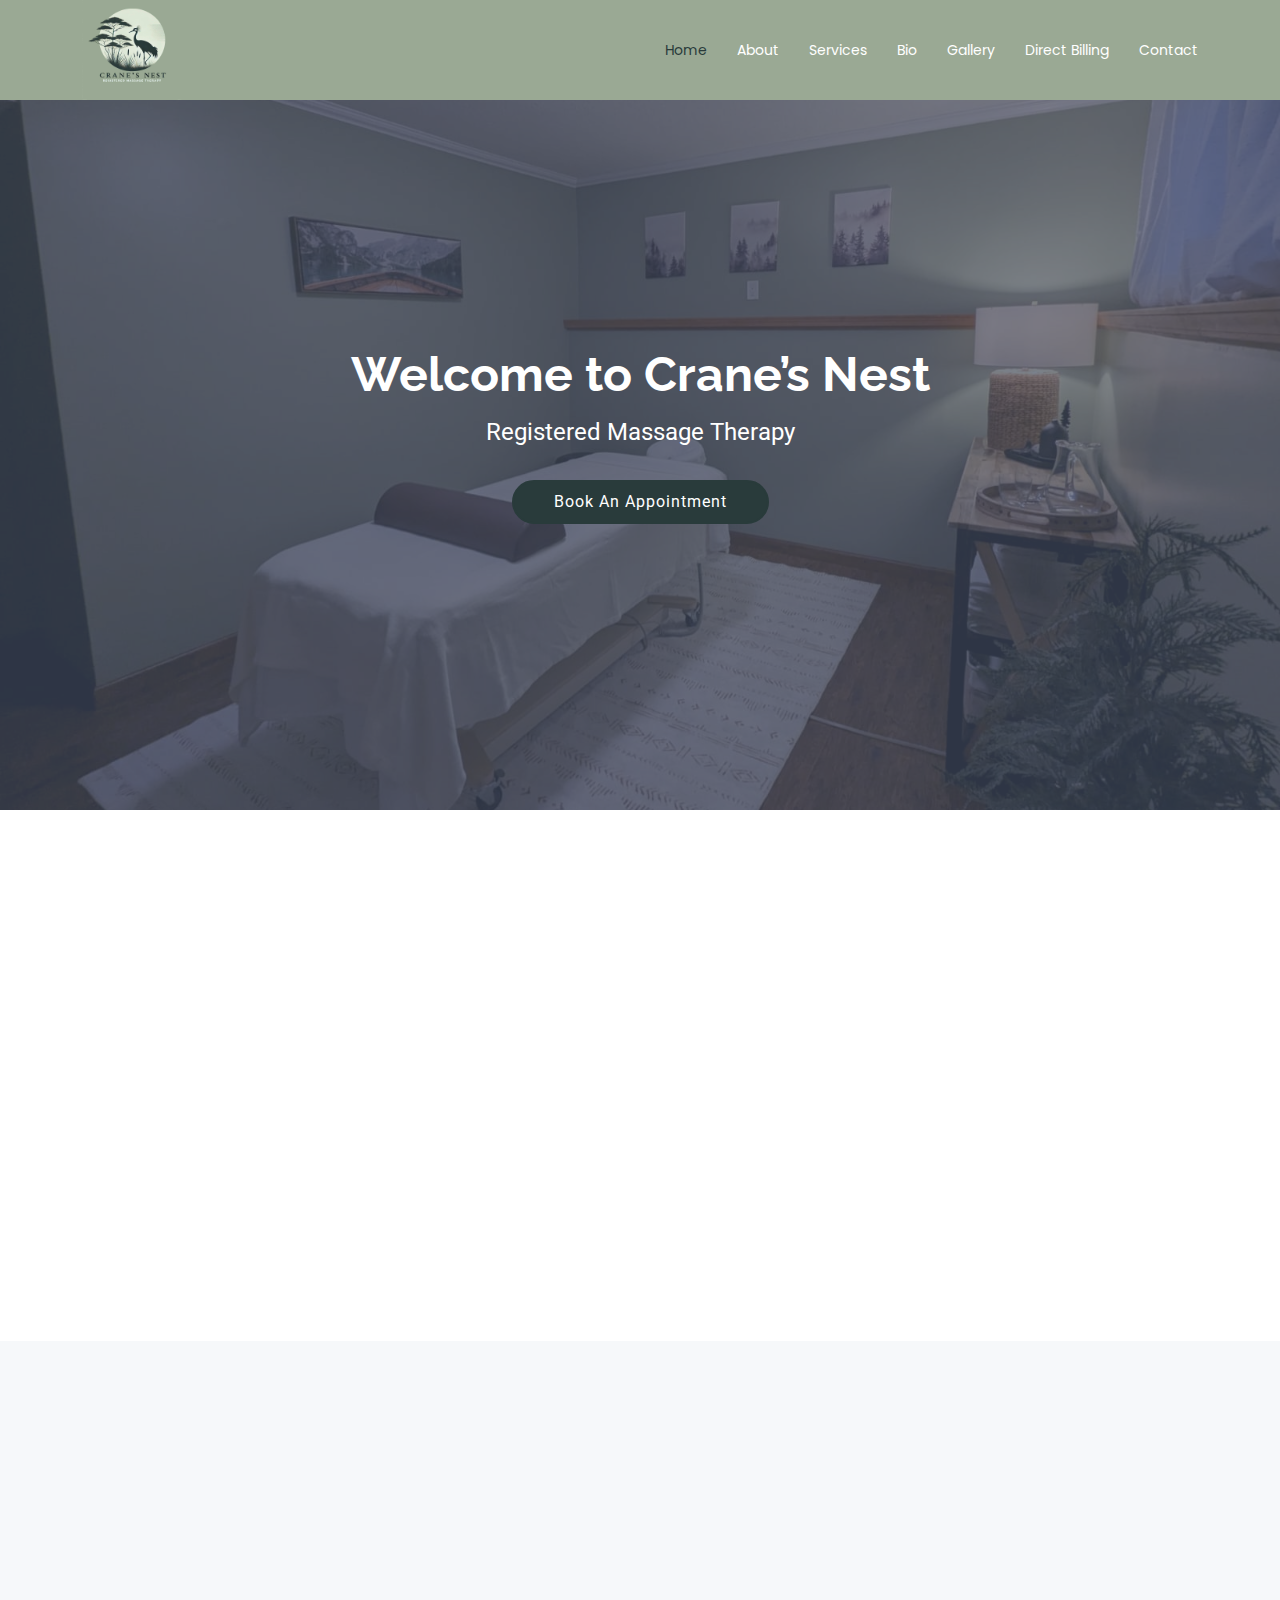
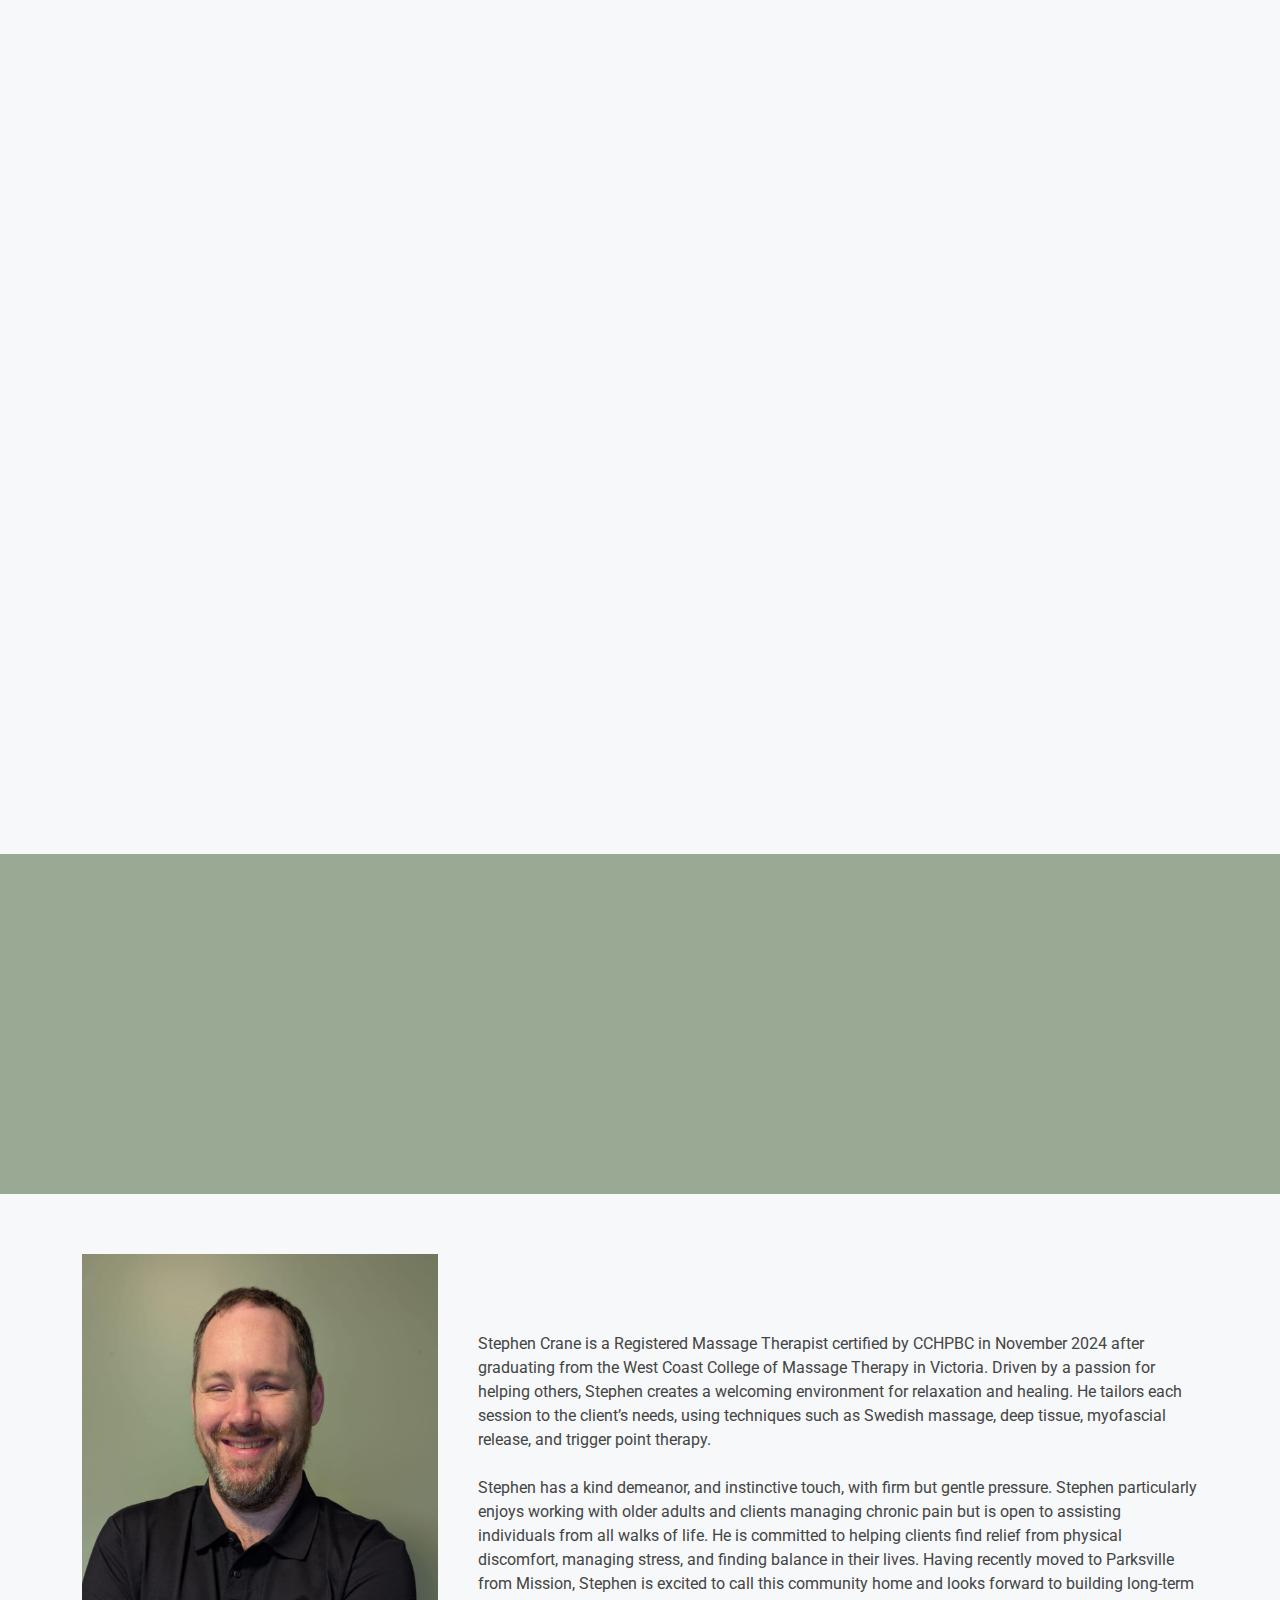
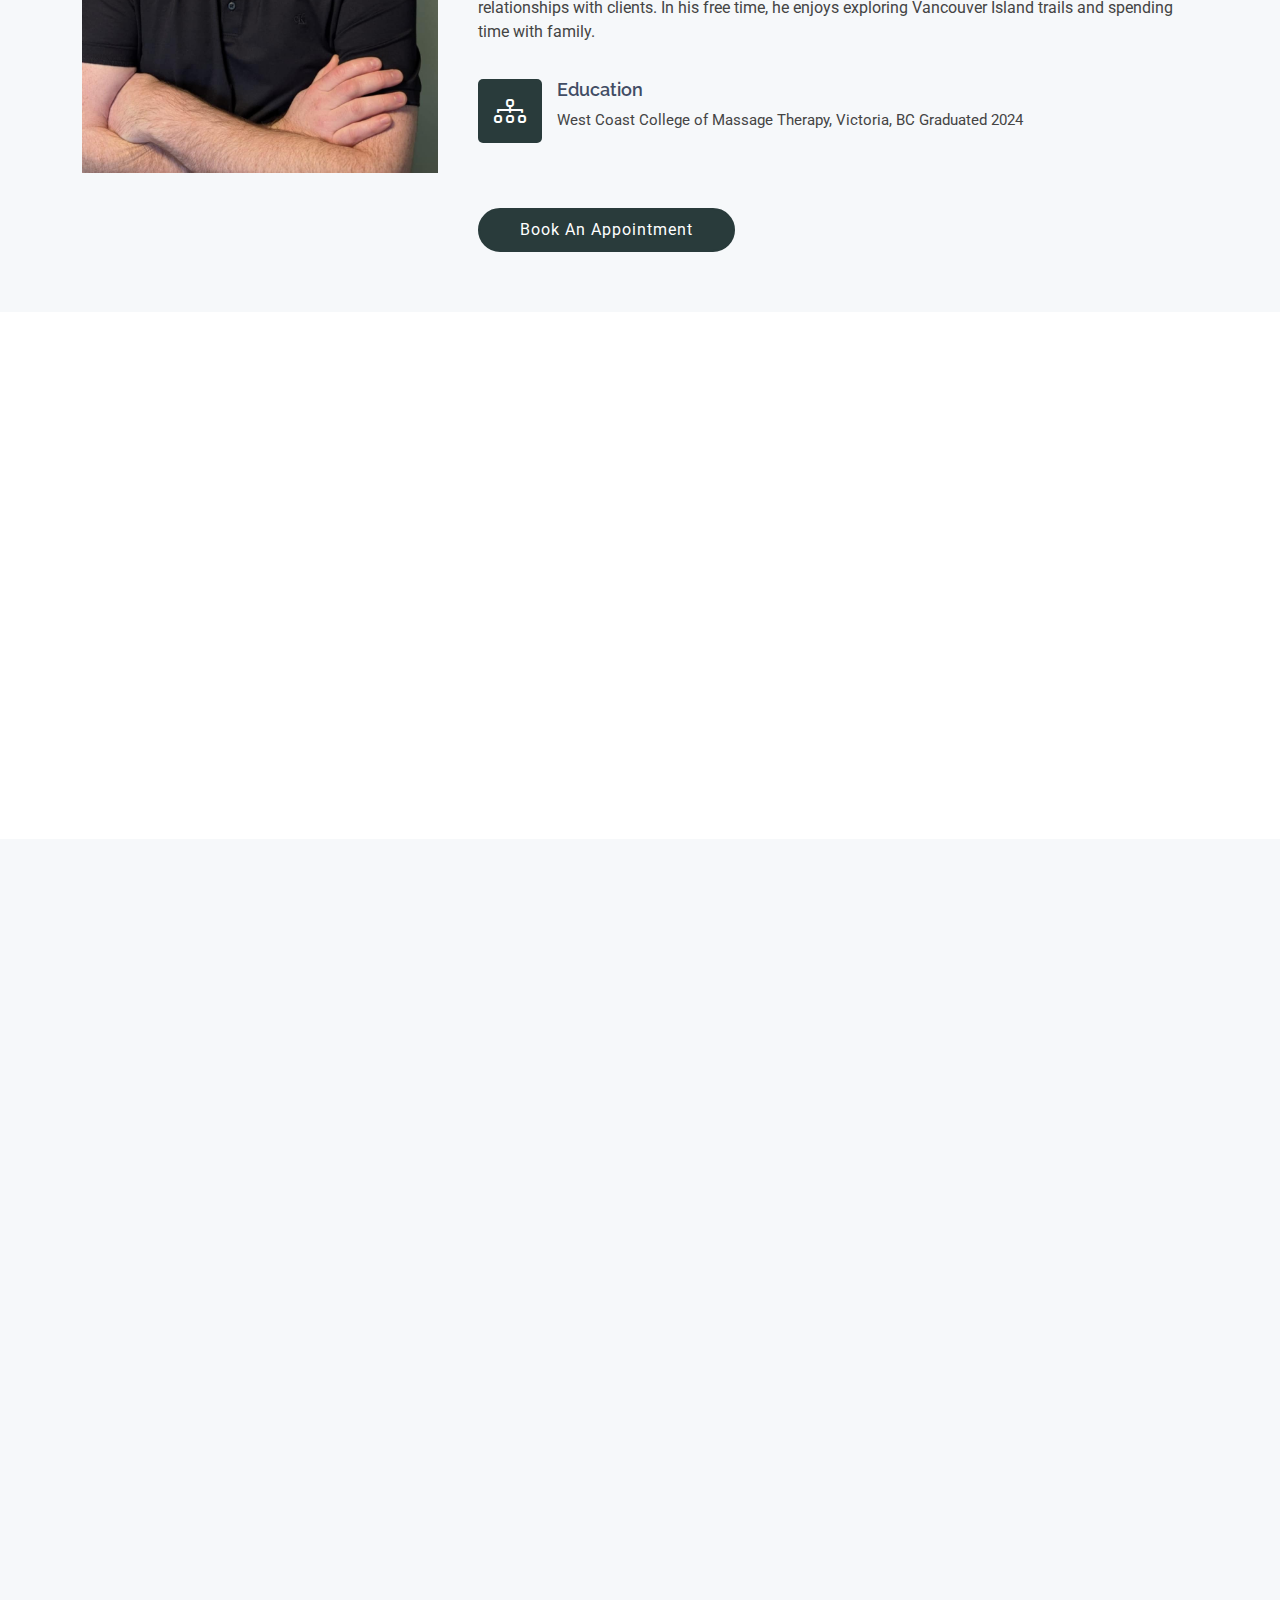
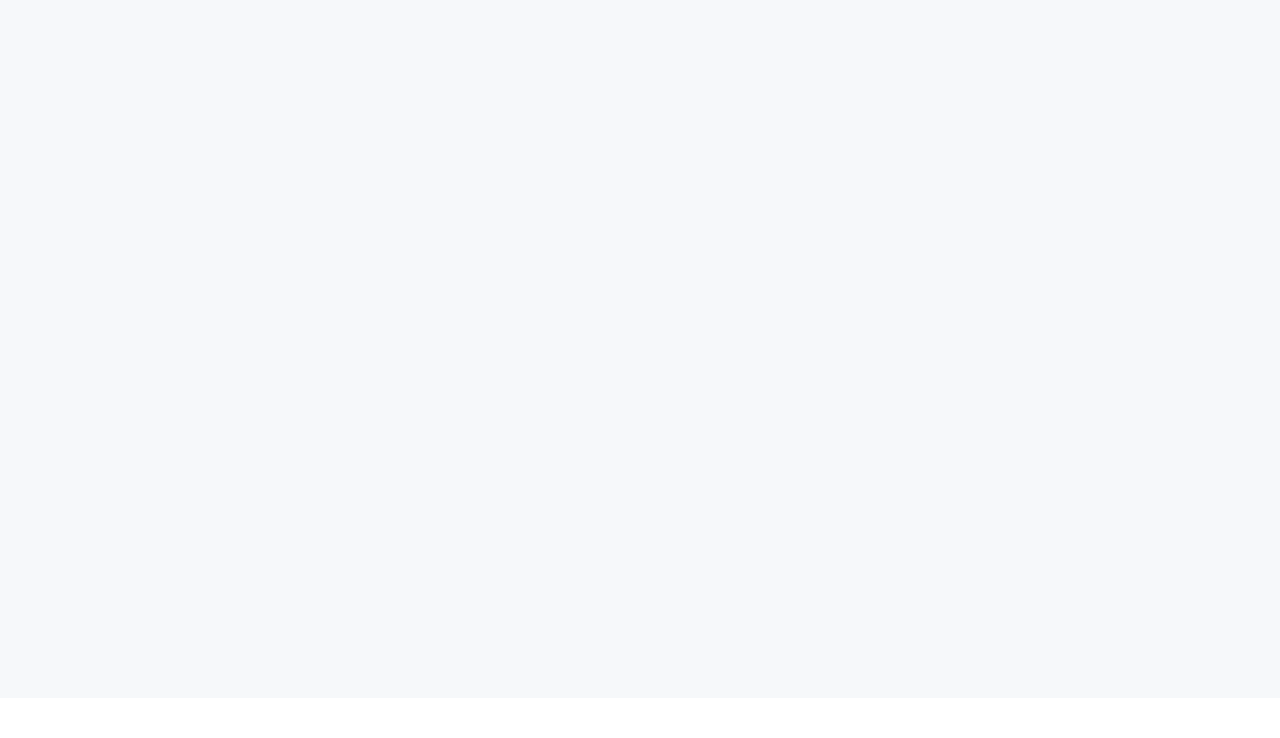
<file: index.html>
<!DOCTYPE html>
<html lang="en">
<head>
  <meta charset="utf-8">
  <!-- Responsive Meta -->
  <meta name="viewport" content="width=device-width, initial-scale=1.0">

  <!-- Title (SEO) -->
  <title>Registered Massage Therapy in Parksville | Crane's Nest Registered Massage Therapy</title>

  <!-- Meta Description (SEO) -->
  <meta name="description" content="Discover top-quality RMT care in Parksville. From relaxing Swedish massage to targeted deep tissue treatment, our services help ease tension and promote recovery. Schedule your session today!">

  <!-- Meta Keywords (SEO - optional) -->
  <meta name="keywords" content="RMT, Parksville, Registered Massage Therapy, Massage Therapy, Spa, Deep Tissue, Myofascial Release, Swedish Massage">

  <!-- Local Business JSON-LD (SEO) -->
  <script type="application/ld+json">
  {
    "@context": "https://schema.org",
    "@type": "LocalBusiness",
    "name": "Crane's Nest Registered Massage Therapy",
    "image": "https://yoursite.com/assets/img/logo.jpg",
    "@id": "",
    "url": "https://yoursite.com/",
    "telephone": "250-240-1875",
    "address": {
      "@type": "PostalAddress",
      "streetAddress": "166 Acacia St N",
      "addressLocality": "Parksville",
      "addressRegion": "BC",
      "postalCode": "V9P 1G6",
      "addressCountry": "CA"
    }
  }
  </script>

  <!-- Favicons -->
  <link href="assets/img/logo.jpg" rel="icon">
  <link href="assets/img/logo.jpg" rel="apple-touch-icon">

  <!-- Fonts -->
  <link href="https://fonts.googleapis.com" rel="preconnect">
  <link href="https://fonts.gstatic.com" rel="preconnect" crossorigin>
  <link href="https://fonts.googleapis.com/css2?family=Roboto:ital,wght@0,100;0,300;0,400;0,500;0,700;0,900&family=Poppins:ital,wght@0,100;0,200;0,300;0,400;0,500;0,600;0,700;0,800;0,900&family=Raleway:ital,wght@0,100;0,200;0,300;0,400;0,500;0,600;0,700;0,800;0,900&display=swap" rel="stylesheet">

  <!-- Vendor CSS Files -->
  <link href="assets/vendor/bootstrap/css/bootstrap.min.css" rel="stylesheet">
  <link href="assets/vendor/bootstrap-icons/bootstrap-icons.css" rel="stylesheet">
  <link href="assets/vendor/aos/aos.css" rel="stylesheet">
  <link href="assets/vendor/swiper/swiper-bundle.min.css" rel="stylesheet">
  <link href="assets/vendor/glightbox/css/glightbox.min.css" rel="stylesheet">

  <!-- Main CSS File -->
  <link href="assets/css/main.css" rel="stylesheet">
</head>

<body class="index-page">

  <!-- Header -->
  <header id="header" class="header d-flex align-items-center fixed-top">
    <div class="container-fluid container-xl position-relative d-flex align-items-center justify-content-between">

      <a href="index.html" class="logo d-flex align-items-center">
        <!-- Alt text for better SEO -->
        <img src="assets/img/logo.jpg" alt="Crane's Nest RMT Logo">
      </a>

      <nav id="navmenu" class="navmenu">
        <ul>
          <li><a href="#hero" class="active">Home</a></li>
          <li><a href="#about">About</a></li>
          <li><a href="#services">Services</a></li>
          <li><a href="#bio">Bio</a></li>
          <li><a href="#portfolio">Gallery</a></li>
          <li><a href="#direct-billing">Direct Billing</a></li>
          <li><a href="#contact">Contact</a></li>
        </ul>
        <i class="mobile-nav-toggle d-xl-none bi bi-list"></i>
      </nav>

    </div>
  </header>
  <!-- End Header -->

  <main class="main">
    <!-- Hero Section -->
    <section id="hero" class="hero section dark-background">
      <img
        src="assets/img/room/room1.jpg"
        alt="Massage therapy room with relaxing ambience"
        data-aos="fade-in"
      >

      <div class="container text-center" data-aos="fade-up" data-aos-delay="100">
        <div class="row justify-content-center">
          <div class="col-lg-8">
            <h2>Welcome to Crane’s Nest</h2>
            <p>Registered Massage Therapy</p>
            <a href="https://cranesnest.janeapp.com/" class="btn-get-started">
              Book An Appointment
            </a>
          </div>
        </div>
      </div>
    </section>
    <!-- /Hero Section -->

    <!-- About Section -->
    <section id="about" class="about section">
      <div class="container">
        <div class="row gy-3">

          <div class="col-lg-6" data-aos="fade-up" data-aos-delay="100">
            <img
              src="assets/img/room/room1.jpg"
              alt="Comfortable massage therapy room"
              class="img-fluid"
            >
          </div>

          <div class="col-lg-6 d-flex flex-column justify-content-center" data-aos="fade-up" data-aos-delay="200">
            <div class="about-content ps-0 ps-lg-3">
              <div class="container bio-title" data-aos="fade-up">
                <h2>Massage Therapy Services</h2>
              </div>
              <p>
                At Nest RMT, we offer a range of therapeutic massage techniques designed to support your health, mobility, and overall well-being. Whether you are seeking relief from chronic pain, recovering from an injury, or simply looking to relax and reset, we tailor each session to your unique needs.
              </p>
              <a href="https://cranesnest.janeapp.com/" class="btn-get-started">
                Book An Appointment
              </a>
            </div>
          </div>

        </div>
      </div>
    </section>
    <!-- /About Section -->

    <!-- Services Section -->
    <section id="services" class="services section">
      <div class="container section-title" data-aos="fade-up">
        <h2>Our Treatments</h2>
      </div>
      <!-- End Section Title -->

      <div class="container">
        <div class="row gy-4">

          <!-- Swedish Massage -->
          <div class="col-lg-4 col-md-6" data-aos="fade-up" data-aos-delay="100">
            <div class="service-item item-cyan position-relative">
              <div class="icon">
                <svg
                  width="100"
                  height="100"
                  viewBox="0 0 600 600"
                  xmlns="http://www.w3.org/2000/svg"
                >
                  <path
                    stroke="none"
                    stroke-width="0"
                    fill="#f5f5f5"
                    d="M300,521.0016835830174C376.1290562159157,517.8887921683347,466.0731472004068,529.7835943286574,510.70327084640275,468.03025145048787C554.3714126377745,407.6079735673963,508.03601936045806,328.9844924480964,491.2728898941984,256.3432110539036C474.5976632858925,184.082847569629,479.9380746630129,96.60480741107993,416.23090153303,58.64404602377083C348.86323505073057,18.502131276798302,261.93793281208167,40.57373210992963,193.5410806939664,78.93577620505333C130.42746243093433,114.334589627462,98.30271207620316,179.96522072025542,76.75703585869454,249.04625023123273C51.97151888228291,328.5150500222984,13.704378332031375,421.85034740162234,66.52175969318436,486.19268352777647C119.04800174914682,550.1803526380478,217.28368757567262,524.383925680826,300,521.0016835830174"
                  ></path>
                </svg>
                <i class="bi bi-back"></i>
              </div>
              <a href="https://cranesnest.janeapp.com/" class="stretched-link">
                <h3>Swedish Massage</h3>
              </a>
              <p>
                A foundational technique used in Registered Massage Therapy, Swedish
                massage uses gentle to firm pressure with flowing strokes to promote
                relaxation, improve circulation, and reduce muscle tension. Ideal for
                stress relief and overall wellness.
              </p>
            </div>
          </div>
          <!-- End Service Item -->

          <!-- Relaxation Massage -->
          <div class="col-lg-4 col-md-6" data-aos="fade-up" data-aos-delay="100">
            <div class="service-item item-cyan position-relative">
              <div class="icon">
                <svg
                  width="100"
                  height="100"
                  viewBox="0 0 600 600"
                  xmlns="http://www.w3.org/2000/svg"
                >
                  <path
                    stroke="none"
                    stroke-width="0"
                    fill="#f5f5f5"
                    d="M300,521.0016835830174C376.1290562159157,517.8887921683347,466.0731472004068,529.7835943286574,510.70327084640275,468.03025145048787C554.3714126377745,407.6079735673963,508.03601936045806,328.9844924480964,491.2728898941984,256.3432110539036C474.5976632858925,184.082847569629,479.9380746630129,96.60480741107993,416.23090153303,58.64404602377083C348.86323505073057,18.502131276798302,261.93793281208167,40.57373210992963,193.5410806939664,78.93577620505333C130.42746243093433,114.334589627462,98.30271207620316,179.96522072025542,76.75703585869454,249.04625023123273C51.97151888228291,328.5150500222984,13.704378332031375,421.85034740162234,66.52175969318436,486.19268352777647C119.04800174914682,550.1803526380478,217.28368757567262,524.383925680826,300,521.0016835830174"
                  ></path>
                </svg>
                <i class="bi bi-back"></i>
              </div>
              <a href="https://cranesnest.janeapp.com/" class="stretched-link">
                <h3>Relaxation Massage</h3>
              </a>
              <p>
                A lighter, soothing massage designed to promote deep relaxation, reduce
                stress, and improve sleep quality. This is perfect for those looking
                to unwind and reset their nervous system.
              </p>
            </div>
          </div>
          <!-- End Service Item -->

          <!-- Trigger Point Therapy -->
          <div class="col-lg-4 col-md-6" data-aos="fade-up" data-aos-delay="300">
            <div class="service-item item-teal position-relative">
              <div class="icon">
                <svg
                  width="100"
                  height="100"
                  viewBox="0 0 600 600"
                  xmlns="http://www.w3.org/2000/svg"
                >
                  <path
                    stroke="none"
                    stroke-width="0"
                    fill="#f5f5f5"
                    d="M300,541.5067337569781C382.14930387511276,545.0595476570109,479.8736841581634,548.3450877840088,526.4010558755058,480.5488172755941C571.5218469581645,414.80211281144784,517.5187510058486,332.0715597781072,496.52539010469104,255.14436215662573C477.37192572678356,184.95920475031193,473.57363656557914,105.61284051026155,413.0603344069578,65.22779650032875C343.27470386102294,18.654635553484475,251.2091493199835,5.337323636656869,175.0934190732945,40.62881213300186C97.87086631185822,76.43348514350839,51.98124368387456,156.15599469081315,36.44837278890362,239.84606092416172C21.716077023791087,319.22268207091537,43.775223500013084,401.1760424656574,96.891909868211,461.97329694683043C147.22146801428983,519.5804099606455,223.5754009179313,538.201503339737,300,541.5067337569781"
                  ></path>
                </svg>
                <i class="bi bi-back"></i>
              </div>
              <a href="https://cranesnest.janeapp.com/" class="stretched-link">
                <h3>Trigger Point Therapy</h3>
              </a>
              <p>
                Focused pressure is applied to "knots" or hyperirritable spots in
                muscles to release tension and alleviate referred pain. Great for
                managing headaches, shoulder pain, and repetitive strain injuries.
              </p>
            </div>
          </div>
          <!-- End Service Item -->

          <!-- Deep Tissue Massage -->
          <div class="col-lg-4 col-md-6" data-aos="fade-up" data-aos-delay="400">
            <div class="service-item item-red position-relative">
              <div class="icon">
                <svg
                  width="100"
                  height="100"
                  viewBox="0 0 600 600"
                  xmlns="http://www.w3.org/2000/svg"
                >
                  <path
                    stroke="none"
                    stroke-width="0"
                    fill="#f5f5f5"
                    d="M300,503.46388370962813C374.79870501325706,506.71871716319447,464.8034551963731,527.1746412648533,510.4981551193396,467.86667711651364C555.9287308511215,408.9015244558933,512.6030010748507,327.5744911775523,490.211057578863,256.5855673507754C471.097692560561,195.9906835881958,447.69079081568157,138.11976852964426,395.19560036434837,102.3242989838813C329.3053358748298,57.3949838291264,248.02791733380457,8.279543830951368,175.87071277845988,42.242879143198664C103.41431057327972,76.34704239035025,93.79494320519305,170.9812938413882,81.28167332365135,250.07896920659033C70.17666984294237,320.27484674793965,64.84698225790005,396.69656628748305,111.28512138212992,450.4950937839243C156.20124167950087,502.5303643271138,231.32542653798444,500.4755392045468,300,503.46388370962813"
                  ></path>
                </svg>
                <i class="bi bi-back"></i>
              </div>
              <a href="https://cranesnest.janeapp.com/" class="stretched-link">
                <h3>Deep Tissue Massage</h3>
              </a>
              <p>
                Using slow, firm strokes and deeper pressure, deep tissue massage
                targets chronic muscle tension and adhesions. This technique is
                beneficial for athletes, individuals with postural imbalances, or those
                experiencing persistent pain.
              </p>
              <a href="https://cranesnest.janeapp.com/" class="stretched-link"></a>
            </div>
          </div>
          <!-- End Service Item -->

          <!-- Joint Mobilization -->
          <div class="col-lg-4 col-md-6" data-aos="fade-up" data-aos-delay="500">
            <div class="service-item item-indigo position-relative">
              <div class="icon">
                <svg
                  width="100"
                  height="100"
                  viewBox="0 0 600 600"
                  xmlns="http://www.w3.org/2000/svg"
                >
                  <path
                    stroke="none"
                    stroke-width="0"
                    fill="#f5f5f5"
                    d="M300,532.3542879108572C369.38199826031484,532.3153073249985,429.10787420159085,491.63046689027357,474.5244479745417,439.17860296908856C522.8885846962883,383.3225815378663,569.1668002868075,314.3205725914397,550.7432151929288,242.7694973846089C532.6665558377875,172.5657663291529,456.2379748765914,142.6223662098291,390.3689995646985,112.34683881706744C326.66090330228417,83.06452184765237,258.84405631176094,53.51806209861945,193.32584062364296,78.48882559362697C121.61183558270385,105.82097193414197,62.805066853699245,167.19869350419734,48.57481801355237,242.6138429142374C34.843463184063346,315.3850353017275,76.69343916112496,379.243833228382,124.04198916343866,440.3218312028393C172.9286146004772,498.5055451809895,224.45579914871206,558.5317968840102,300,532.3542879108572"
                  ></path>
                </svg>
                <i class="bi bi-back"></i>
              </div>
              <a href="https://cranesnest.janeapp.com/" class="stretched-link">
                <h3>Joint Mobilization</h3>
              </a>
              <p>
                Gentle movement techniques help restore range of motion in restricted
                joints, improve flexibility, and enhance overall function. This method
                is particularly helpful for those with stiffness, arthritis, or past
                injuries.
              </p>
              <a href="https://cranesnest.janeapp.com/" class="stretched-link"></a>
            </div>
          </div>
          <!-- End Service Item -->

          <!-- Myofascial Release -->
          <div class="col-lg-4 col-md-6" data-aos="fade-up" data-aos-delay="200">
            <div class="service-item item-orange position-relative">
              <div class="icon">
                <svg
                  width="100"
                  height="100"
                  viewBox="0 0 600 600"
                  xmlns="http://www.w3.org/2000/svg"
                >
                  <path
                    stroke="none"
                    stroke-width="0"
                    fill="#f5f5f5"
                    d="M300,582.0697525312426C382.5290701553225,586.8405444964366,449.9789794690241,525.3245884688669,502.5850820975895,461.55621195738473C556.606425686781,396.0723002908107,615.8543463187945,314.28637112970534,586.6730223649479,234.56875336149918C558.9533121215079,158.8439757836574,454.9685369536778,164.00468322053177,381.49747125262974,130.76875717737553C312.15926192815925,99.40240125094834,248.97055460311594,18.661163978235184,179.8680185752513,50.54337015887873C110.5421016452524,82.52863877960104,119.82277516462835,180.83849132639028,109.12597500060166,256.43424936330496C100.08760227029461,320.3096726198365,92.17705696193138,384.0621239912766,124.79988738764834,439.7174275375508C164.83382741302287,508.01625554203684,220.96474134820875,577.5009287672846,300,582.0697525312426"
                  ></path>
                </svg>
                <i class="bi bi-back"></i>
              </div>
              <a href="https://cranesnest.janeapp.com/" class="stretched-link">
                <h3>Myofascial Release</h3>
              </a>
              <p>
                This technique targets restrictions in the fascia—the connective tissue
                surrounding muscles—to improve mobility, reduce pain, and restore proper
                movement patterns. Beneficial for chronic pain and postural imbalances.
              </p>
            </div>
          </div>
          <!-- End Service Item -->

        </div>
      </div>
    </section>
    <!-- /Services Section -->

    <!-- Call To Action Section -->
    <section id="call-to-action" class="call-to-action section dark-background">
      <div class="container">
        <div class="row justify-content-center" data-aos="zoom-in" data-aos-delay="100">
          <div class="col-xl-10">
            <div class="text-center">
              <h3>What to Expect</h3>
              <p>
                Each session begins with a brief assessment to understand your needs and
                goals. Your treatment will be customized using a combination of
                techniques to ensure the best results for your body.
              </p>
              <a href="https://cranesnest.janeapp.com/" class="btn-get-started">
                Book An Appointment
              </a>
            </div>
          </div>
        </div>
      </div>
    </section>
    <!-- /Call To Action Section -->

    <!-- Bio Section -->
    <section id="bio" class="bio section light-background">
      <div class="container">
        <div class="row gy-4">

          <div class="col-lg-4">
            <img
              src="assets/img/about.jpg"
              alt="Stephen Crane, RMT in Parksville"
              class="img-fluid"
            >
          </div>

          <div class="col-lg-8 d-flex flex-column justify-content-center">
            <div class="about-content ps-0 ps-lg-3">
              <div class="container bio-title" data-aos="fade-up">
                <h2>Stephen Crane</h2>
              </div>
              <p>
                Stephen Crane is a Registered Massage Therapist certified by CCHPBC in
                November 2024 after graduating from the West Coast College of Massage
                Therapy in Victoria. Driven by a passion for helping others, Stephen
                creates a welcoming environment for relaxation and healing. He tailors
                each session to the client’s needs, using techniques such as Swedish
                massage, deep tissue, myofascial release, and trigger point therapy.
                <br><br>
                Stephen has a kind demeanor, and instinctive touch, with firm but gentle
                pressure. Stephen particularly enjoys working with older adults and
                clients managing chronic pain but is open to assisting individuals from
                all walks of life. He is committed to helping clients find relief from
                physical discomfort, managing stress, and finding balance in their
                lives. Having recently moved to Parksville from Mission, Stephen is
                excited to call this community home and looks forward to building
                long-term relationships with clients. In his free time, he enjoys
                exploring Vancouver Island trails and spending time with family.
                <ul>
                  <li>
                    <i class="bi bi-diagram-3"></i>
                    <div>
                      <h4>Education</h4>
                      <p>West Coast College of Massage Therapy, Victoria, BC Graduated 2024</p>
                    </div>
                  </li>
                </ul>
              </p>
              <a href="https://cranesnest.janeapp.com/" class="btn-get-started">
                Book An Appointment
              </a>
            </div>
          </div>
          <!-- End Contact Form -->

        </div>
      </div>
    </section>
    <!-- /Faq Section -->

    <!-- Portfolio Section -->
    <section id="portfolio" class="portfolio section">
      <div class="container section-title" data-aos="fade-up">
        <h2>Our Gallery</h2>
      </div>
      <!-- End Section Title -->

      <div class="container">
        <div
          class="isotope-layout"
          data-default-filter="*"
          data-layout="masonry"
          data-sort="original-order"
        >
          <div class="row gy-4 isotope-container" data-aos="fade-up" data-aos-delay="200">
            <div class="col-lg-4 col-md-6 portfolio-item isotope-item filter-app">
              <img
                src="assets/img/room/room2.jpg"
                class="img-fluid"
                alt="Massage therapy room in Parksville with comfortable setup"
              >
            </div>
            <!-- End Portfolio Item -->

            <div class="col-lg-4 col-md-6 portfolio-item isotope-item filter-product">
              <img
                src="assets/img/room/room3.png"
                class="img-fluid"
                alt="Therapeutic space for massage sessions"
              >
            </div>
            <!-- End Portfolio Item -->

            <div class="col-lg-4 col-md-6 portfolio-item isotope-item filter-branding">
              <img
                src="assets/img/room/room4.png"
                class="img-fluid"
                alt="Another view of Crane's Nest therapy room with massage table"
              >
            </div>
            <!-- End Portfolio Item -->
          </div>
          <!-- End Portfolio Container -->
        </div>
      </div>
    </section>
    <!-- /Portfolio Section -->



<!-- Direct Billing Section -->
<section id="direct-billing" class="section light-background">

  <!-- Section Title -->
  <div class="container section-title" data-aos="fade-up">
    <h2>Direct Billing</h2>
  </div>
  <!-- End Section Title -->

  <div class="container" data-aos="fade-up" data-aos-delay="100">
    <div class="row justify-content-center">
      <div class="col-lg-8">
        <p>
          At Crane’s Nest Registered Massage Therapy, direct billing is offered for a growing list of insurance providers. If your current plan isn’t on the roster, payment at the time of treatment and self-submission of claims is still an option. In some cases, direct billing can be arranged after an initial appointment, so please feel free to inquire about adding your insurer.
        </p>
        <p>
          Because each plan is different, Crane’s Nest recommends confirming your massage therapy benefits with your provider to see if direct billing is available.
        </p>
      </div>
    </div>
  </div>
</section><!-- /Direct Billing Section -->



    <!-- Contact Section -->
    <section id="contact" class="contact section light-background">
      <div class="container section-title" data-aos="fade-up">
        <h2 style="font-size: 1.8rem;">Contact</h2>
      </div>

      <div class="container" data-aos="fade-up">
        <div class="row justify-content-center">
          <div class="col-lg-6">
            <!-- Practitioner -->
            <div class="info-item d-flex align-items-center">
              <i class="bi bi-person flex-shrink-0" style="font-size: 1.2rem;"></i>
              <div>
                <h3 style="font-size: 1.4rem;">Practitioner</h3>
                <p style="font-size: 1rem;">Stephen Crane – Owner / RMT</p>
              </div>
            </div>
            <!-- End Info Item -->

<!-- Address (Clickable Icon and Text open the Google Maps share link) -->
<div class="info-item d-flex align-items-center">
  <a 
    href="https://maps.app.goo.gl/tppXzEkEV2rQeR1fA" 
    target="_blank" 
    class="d-flex align-items-center"
    style="font-size: 1.2rem; text-decoration: none; color: inherit;"
  >
    <i class="bi bi-geo-alt flex-shrink-0"></i>
    <div style="margin-left: 0.5rem;">
      <h3 style="font-size: 1.4rem;">Address</h3>
      <p style="font-size: 1rem;">166 Acacia St N, Parksville, BC, Canada</p>
    </div>
  </a>
</div>
<!-- End Info Item -->

            <!-- Call Us (Clickable Icon opens phone dialer) -->
            <div class="info-item d-flex align-items-center">
              <a href="tel:250-240-1875" style="font-size: 1.2rem;">
                <i class="bi bi-telephone flex-shrink-0"></i>
              </a>
              <div>
                <h3 style="font-size: 1.4rem;">Call Us</h3>
                <p style="font-size: 1rem;">
                  <a href="tel:250-240-1875">250-240-1875</a>
                </p>
              </div>
            </div>
            <!-- End Info Item -->

            <!-- Email Us (Clickable Icon opens mailto:) -->
            <div class="info-item d-flex align-items-center">
              <a href="mailto:cranesnestrmt@gmail.com" style="font-size: 1.2rem;">
                <i class="bi bi-envelope flex-shrink-0"></i>
              </a>
              <div>
                <h3 style="font-size: 1.4rem;">Email Us</h3>
                <p style="font-size: 1rem;">
                  <a href="mailto:cranesnestrmt@gmail.com">cranesnestrmt@gmail.com</a>
                </p>
              </div>
            </div>
            <!-- End Info Item -->

            <!-- Follow Us on Facebook (Clickable Icon) -->
            <div class="info-item d-flex align-items-center">
              <a
                href="https://www.facebook.com/profile.php?id=61573516064468"
                target="_blank"
                style="font-size: 1.2rem;"
              >
                <i class="bi bi-facebook flex-shrink-0"></i>
              </a>
              <div>
                <h3 style="font-size: 1.4rem;">Follow Us</h3>
                <p style="font-size: 1rem;">
                  <a
                    href="https://www.facebook.com/profile.php?id=61573516064468"
                    target="_blank"
                  >
                    Our Facebook Page
                  </a>
                </p>
              </div>
            </div>
            <!-- End Info Item -->

            <!-- Embedded Google Map -->
            <div class="mt-4">
              <iframe
                src="https://www.google.com/maps/embed?pb=!1m18!1m12!1m3!1d2600.5716134507556!2d-124.33361472350873!3d49.32239587139886!2m3!1f0!2f0!3f0!3m2!1i1024!2i768!4f13.1!3m3!1m2!1s0x54888f5c30a06a15%3A0x6b9137c1d614ac06!2sCranes%20Nest%20Registered%20Massage%20Therapy!5e0!3m2!1sen!2sca!4v1741493505175!5m2!1sen!2sca"
                width="100%"
                height="300"
                style="border: 0; border-radius: 10px;"
                allowfullscreen=""
                loading="lazy"
                referrerpolicy="no-referrer-when-downgrade"
              ></iframe>
            </div>
            <!-- End Embedded Google Map -->

          </div>
        </div>
      </div>
    </section>
    <!-- /Contact Section -->
  </main>

  <!-- Scroll Top -->
  <a
    href="#"
    id="scroll-top"
    class="scroll-top d-flex align-items-center justify-content-center"
  >
    <i class="bi bi-arrow-up-short"></i>
  </a>

  <!-- Preloader -->
  <div id="preloader"></div>

  <!-- Vendor JS Files -->
  <script src="assets/vendor/bootstrap/js/bootstrap.bundle.min.js"></script>
  <script src="assets/vendor/aos/aos.js"></script>
  <script src="assets/vendor/purecounter/purecounter_vanilla.js"></script>
  <script src="assets/vendor/swiper/swiper-bundle.min.js"></script>
  <script src="assets/vendor/glightbox/js/glightbox.min.js"></script>
  <script src="assets/vendor/imagesloaded/imagesloaded.pkgd.min.js"></script>
  <script src="assets/vendor/isotope-layout/isotope.pkgd.min.js"></script>

  <!-- Main JS File -->
  <script src="assets/js/main.js"></script>
</body>
</html>
</file>
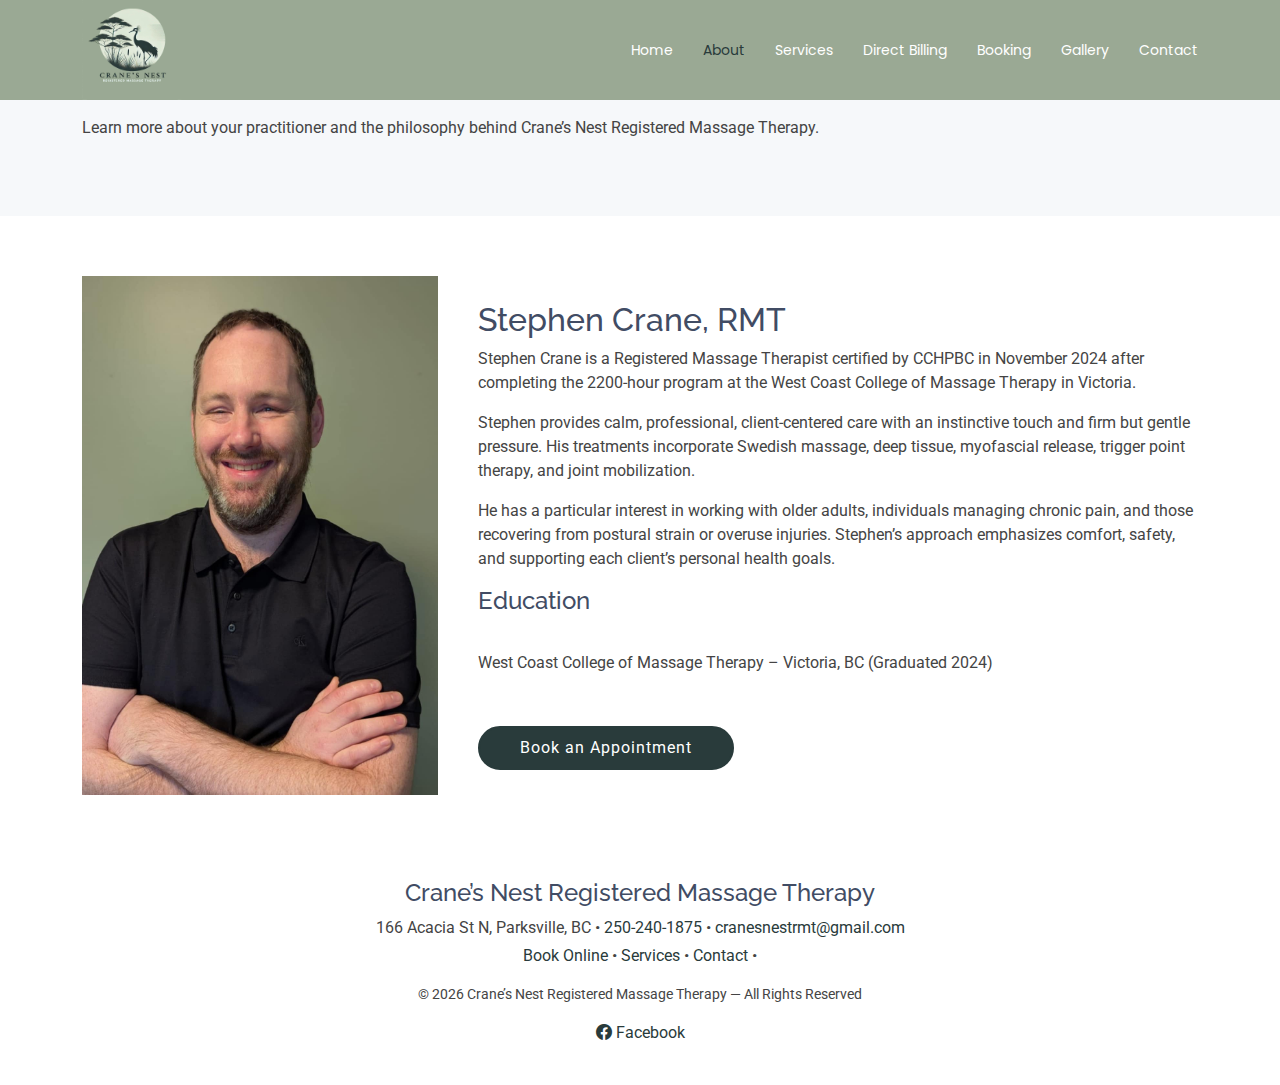
<file: about.html>
<!DOCTYPE html>
<html lang="en">
<head>
  <meta charset="utf-8">
  <meta name="viewport" content="width=device-width, initial-scale=1.0">

  <title>About | Crane’s Nest Registered Massage Therapy</title>

  <meta name="description" content="Learn about Stephen Crane, Registered Massage Therapist in Parksville, BC. Providing individualized, evidence-informed massage therapy with direct billing available.">

  <!-- OpenGraph / Social Sharing -->
  <meta property="og:title" content="Crane’s Nest Registered Massage Therapy">
  <meta property="og:description" content="Registered Massage Therapy in Parksville, BC. Professional, evidence-informed care with direct billing and online booking.">
  <meta property="og:image" content="https://cranesnest.ca/assets/img/logo.jpg">
  <meta property="og:url" content="https://cranesnest.ca/contact.html">
  <meta property="og:type" content="website">

  <!-- Twitter Card -->
  <meta name="twitter:card" content="summary_large_image">
  <meta name="twitter:title" content="Crane’s Nest Registered Massage Therapy">
  <meta name="twitter:description" content="Registered Massage Therapy in Parksville, BC. Professional, evidence-informed care with direct billing and online booking.">
  <meta name="twitter:image" content="https://cranesnest.ca/assets/img/logo.jpg">

  <!-- Favicons -->
  <link href="assets/img/logo.jpg" rel="icon">
  <link href="assets/img/logo.jpg" rel="apple-touch-icon">

  <!-- Fonts -->
  <link href="https://fonts.googleapis.com" rel="preconnect">
  <link href="https://fonts.gstatic.com" rel="preconnect" crossorigin>
  <link href="https://fonts.googleapis.com/css2?family=Roboto:wght@100;300;400;500;700;900&family=Poppins:wght@100;200;300;400;500;600;700;800;900&family=Raleway:wght@100;200;300;400;500;600;700;800;900&display=swap" rel="stylesheet">

  <!-- Vendor CSS -->
  <link href="assets/vendor/bootstrap/css/bootstrap.min.css" rel="stylesheet">
  <link href="assets/vendor/bootstrap-icons/bootstrap-icons.css" rel="stylesheet">
  <link href="assets/vendor/aos/aos.css" rel="stylesheet">
  <link href="assets/vendor/swiper/swiper-bundle.min.css" rel="stylesheet">
  <link href="assets/vendor/glightbox/css/glightbox.min.css" rel="stylesheet">

  <!-- Main CSS -->
  <link href="assets/css/main.css" rel="stylesheet">
</head>

<body class="about-page">

  <!-- Header -->
  <header id="header" class="header d-flex align-items-center fixed-top">
    <div class="container-fluid container-xl d-flex align-items-center justify-content-between">

      <a href="index.html" class="logo d-flex align-items-center">
        <img src="assets/img/logo.jpg" alt="Crane’s Nest Registered Massage Therapy logo">
      </a>

      <nav id="navmenu" class="navmenu">
        <ul>
          <li><a href="index.html">Home</a></li>
          <li><a href="about.html" class="active">About</a></li>
          <li><a href="services.html">Services</a></li>
          <li><a href="direct-billing.html">Direct Billing</a></li>
          <li><a href="booking.html">Booking</a></li>
          <li><a href="gallery.html">Gallery</a></li>
          <li><a href="contact.html">Contact</a></li>
        </ul>
        <i class="mobile-nav-toggle d-xl-none bi bi-list"></i>
      </nav>

    </div>
  </header>
  <!-- End Header -->

  <main class="main">

    <!-- Page Title -->
    <section class="page-title light-background">
      <div class="container">
        <h1 data-aos="fade-up">About Crane’s Nest RMT</h1>
        <p data-aos="fade-up" data-aos-delay="100">
          Learn more about your practitioner and the philosophy behind Crane’s Nest Registered Massage Therapy.
        </p>
      </div>
    </section>
    <!-- End Page Title -->

    <!-- About Section -->
    <section id="about" class="about section">
      <div class="container">

        <div class="row gy-4">

          <!-- Image -->
          <div class="col-lg-4" data-aos="fade-up">
            <img src="assets/img/about.jpg" alt="Stephen Crane, Registered Massage Therapist in Parksville" class="img-fluid">
          </div>

          <!-- Bio Content -->
          <div class="col-lg-8 d-flex flex-column justify-content-center" data-aos="fade-up" data-aos-delay="150">

            <div class="ps-lg-3 about-content">

              <h2>Stephen Crane, RMT</h2>

              <p>
                Stephen Crane is a Registered Massage Therapist certified by CCHPBC in November 2024 after completing
                the 2200-hour program at the West Coast College of Massage Therapy in Victoria.
              </p>

              <p>
                Stephen provides calm, professional, client-centered care with an instinctive touch and firm but gentle pressure.
                His treatments incorporate Swedish massage, deep tissue, myofascial release, trigger point therapy, and joint mobilization.
              </p>

              <p>
                He has a particular interest in working with older adults, individuals managing chronic pain, and those recovering from postural strain or overuse injuries.
                Stephen’s approach emphasizes comfort, safety, and supporting each client’s personal health goals.
              </p>

              <h4>Education</h4>
              <ul>
                <li>West Coast College of Massage Therapy – Victoria, BC (Graduated 2024)</li>
              </ul>

              <a href="booking.html" class="btn-get-started mt-3">Book an Appointment</a>

            </div>

          </div>

        </div>

      </div>
    </section>
    <!-- End About Section -->

  </main>
<!-- Footer -->
<footer id="footer" class="footer light-background py-4">
  <div class="container text-center">

    <h4 class="mb-2">Crane’s Nest Registered Massage Therapy</h4>

    <p class="mb-1">
      166 Acacia St N, Parksville, BC • 
      <a href="tel:2502401875">250-240-1875</a> • 
      <a href="mailto:cranesnestrmt@gmail.com">cranesnestrmt@gmail.com</a>
    </p>

    <p class="mb-1">
      <a href="booking.html">Book Online</a> • 
      <a href="services.html">Services</a> • 
      <a href="contact.html">Contact</a> • 
    </p>

    <p class="mt-3 small">
      © <span id="year"></span> Crane’s Nest Registered Massage Therapy — All Rights Reserved
    </p>

    <p class="mt-2">
      <a href="https://www.facebook.com/profile.php?id=61573516064468" target="_blank">
        <i class="bi bi-facebook"></i> Facebook
      </a>
    </p>

  </div>
</footer>

<script>
  // Auto-year update
  document.getElementById("year").textContent = new Date().getFullYear();
</script>
<!-- End Footer -->


  <!-- Scroll Top -->
  <a href="#" id="scroll-top" class="scroll-top d-flex align-items-center justify-content-center">
    <i class="bi bi-arrow-up-short"></i>
  </a>

  <div id="preloader"></div>

  <!-- Vendor JS -->
  <script src="assets/vendor/bootstrap/js/bootstrap.bundle.min.js"></script>
  <script src="assets/vendor/aos/aos.js"></script>
  <script src="assets/vendor/purecounter/purecounter_vanilla.js"></script>
  <script src="assets/vendor/swiper/swiper-bundle.min.js"></script>
  <script src="assets/vendor/glightbox/js/glightbox.min.js"></script>
  <script src="assets/vendor/imagesloaded/imagesloaded.pkgd.min.js"></script>
  <script src="assets/vendor/isotope-layout/isotope.pkgd.min.js"></script>

  <!-- Main JS -->
  <script src="assets/js/main.js"></script>

</body>
</html>
</file>
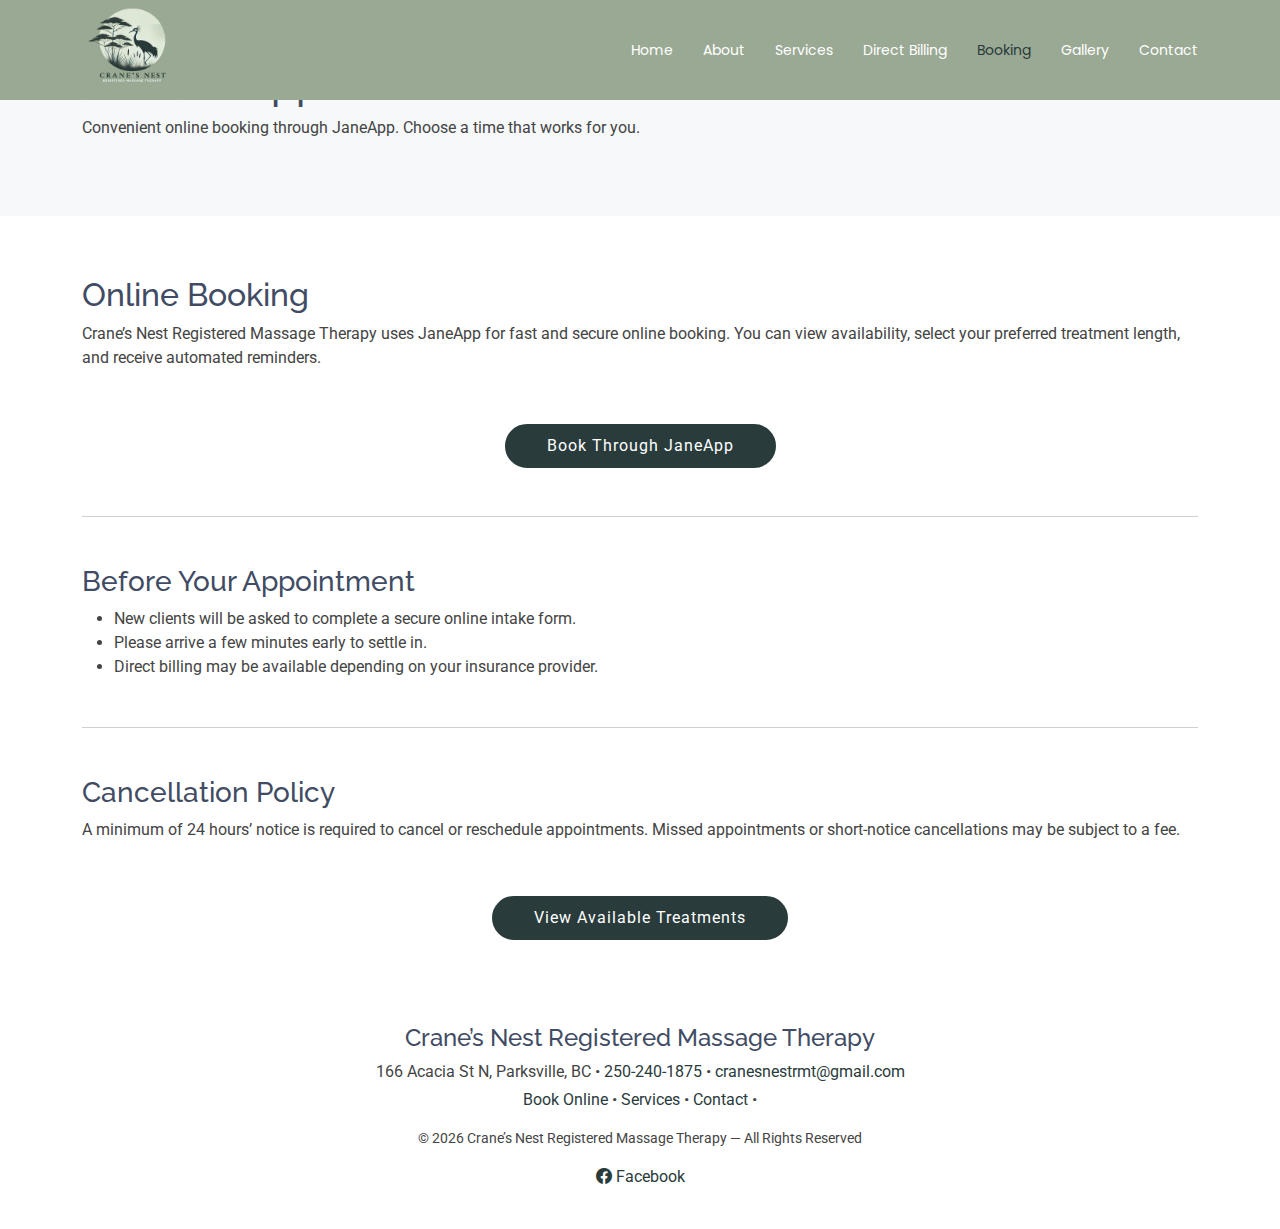
<file: booking.html>
<!DOCTYPE html>
<html lang="en">
<head>
  <meta charset="utf-8">
  <meta name="viewport" content="width=device-width, initial-scale=1.0">

  <title>Booking | Crane’s Nest Registered Massage Therapy</title>

  <meta name="description" content="Book your massage therapy appointment with Crane’s Nest Registered Massage Therapy in Parksville, BC. Easy online booking through JaneApp.">

  <!-- OpenGraph / Social Sharing -->
  <meta property="og:title" content="Crane’s Nest Registered Massage Therapy">
  <meta property="og:description" content="Registered Massage Therapy in Parksville, BC. Professional, evidence-informed care with direct billing and online booking.">
  <meta property="og:image" content="https://cranesnest.ca/assets/img/logo.jpg">
  <meta property="og:url" content="https://cranesnest.ca/contact.html">
  <meta property="og:type" content="website">

  <!-- Twitter Card -->
  <meta name="twitter:card" content="summary_large_image">
  <meta name="twitter:title" content="Crane’s Nest Registered Massage Therapy">
  <meta name="twitter:description" content="Registered Massage Therapy in Parksville, BC. Professional, evidence-informed care with direct billing and online booking.">
  <meta name="twitter:image" content="https://cranesnest.ca/assets/img/logo.jpg">

  <!-- Favicons -->
  <link href="assets/img/logo.jpg" rel="icon">
  <link href="assets/img/logo.jpg" rel="apple-touch-icon">

  <!-- Fonts -->
  <link href="https://fonts.googleapis.com" rel="preconnect">
  <link href="https://fonts.gstatic.com" rel="preconnect" crossorigin>
  <link href="https://fonts.googleapis.com/css2?family=Roboto:wght@100;300;400;500;700;900&family=Poppins:wght@100;200;300;400;500;600;700;800;900&family=Raleway:wght@100;200;300;400;500;600;700;800;900&display=swap" rel="stylesheet">

  <!-- Vendor CSS -->
  <link href="assets/vendor/bootstrap/css/bootstrap.min.css" rel="stylesheet">
  <link href="assets/vendor/bootstrap-icons/bootstrap-icons.css" rel="stylesheet">
  <link href="assets/vendor/aos/aos.css" rel="stylesheet">
  <link href="assets/vendor/swiper/swiper-bundle.min.css" rel="stylesheet">
  <link href="assets/vendor/glightbox/css/glightbox.min.css" rel="stylesheet">

  <!-- Main CSS -->
  <link href="assets/css/main.css" rel="stylesheet">
</head>

<body class="booking-page">

  <!-- Header -->
  <header id="header" class="header d-flex align-items-center fixed-top">
    <div class="container-fluid container-xl d-flex align-items-center justify-content-between">

      <a href="index.html" class="logo d-flex align-items-center">
        <img src="assets/img/logo.jpg" alt="Crane’s Nest Registered Massage Therapy logo">
      </a>

      <nav id="navmenu" class="navmenu">
        <ul>
          <li><a href="index.html">Home</a></li>
          <li><a href="about.html">About</a></li>
          <li><a href="services.html">Services</a></li>
          <li><a href="direct-billing.html">Direct Billing</a></li>
          <li><a href="booking.html" class="active">Booking</a></li>
          <li><a href="gallery.html">Gallery</a></li>
          <li><a href="contact.html">Contact</a></li>
        </ul>
        <i class="mobile-nav-toggle d-xl-none bi bi-list"></i>
      </nav>

    </div>
  </header>
  <!-- End Header -->

  <main class="main">

    <!-- Page Title -->
    <section class="page-title light-background">
      <div class="container">
        <h1 data-aos="fade-up">Book an Appointment</h1>
        <p data-aos="fade-up" data-aos-delay="100">
          Convenient online booking through JaneApp. Choose a time that works for you.
        </p>
      </div>
    </section>

    <!-- Booking Section -->
    <section class="section">
      <div class="container" data-aos="fade-up">

        <h2>Online Booking</h2>
        <p>
          Crane’s Nest Registered Massage Therapy uses JaneApp for fast and secure online booking.
          You can view availability, select your preferred treatment length, and receive automated reminders.
        </p>

        <div class="text-center mt-4 mb-5">
          <a href="https://cranesnest.janeapp.com/" target="_blank" class="btn-get-started btn-lg">
            Book Through JaneApp
          </a>
        </div>

        <hr class="my-5">

        <h3>Before Your Appointment</h3>
        <ul>
          <li>New clients will be asked to complete a secure online intake form.</li>
          <li>Please arrive a few minutes early to settle in.</li>
          <li>Direct billing may be available depending on your insurance provider.</li>
        </ul>

        <hr class="my-5">

        <h3>Cancellation Policy</h3>
        <p>
          A minimum of 24 hours’ notice is required to cancel or reschedule appointments.
          Missed appointments or short-notice cancellations may be subject to a fee.
        </p>

        <div class="text-center mt-4">
          <a href="services.html" class="btn-get-started">View Available Treatments</a>
        </div>

      </div>
    </section>

  </main>
<!-- Footer -->
<footer id="footer" class="footer light-background py-4">
  <div class="container text-center">

    <h4 class="mb-2">Crane’s Nest Registered Massage Therapy</h4>

    <p class="mb-1">
      166 Acacia St N, Parksville, BC • 
      <a href="tel:2502401875">250-240-1875</a> • 
      <a href="mailto:cranesnestrmt@gmail.com">cranesnestrmt@gmail.com</a>
    </p>

    <p class="mb-1">
      <a href="booking.html">Book Online</a> • 
      <a href="services.html">Services</a> • 
      <a href="contact.html">Contact</a> • 
    </p>

    <p class="mt-3 small">
      © <span id="year"></span> Crane’s Nest Registered Massage Therapy — All Rights Reserved
    </p>

    <p class="mt-2">
      <a href="https://www.facebook.com/profile.php?id=61573516064468" target="_blank">
        <i class="bi bi-facebook"></i> Facebook
      </a>
    </p>

  </div>
</footer>

<script>
  // Auto-year update
  document.getElementById("year").textContent = new Date().getFullYear();
</script>
<!-- End Footer -->


  <!-- Scroll Top -->
  <a href="#" id="scroll-top" class="scroll-top d-flex align-items-center justify-content-center">
    <i class="bi bi-arrow-up-short"></i>
  </a>

  <div id="preloader"></div>

  <!-- Vendor JS -->
  <script src="assets/vendor/bootstrap/js/bootstrap.bundle.min.js"></script>
  <script src="assets/vendor/aos/aos.js"></script>
  <script src="assets/vendor/purecounter/purecounter_vanilla.js"></script>
  <script src="assets/vendor/swiper/swiper-bundle.min.js"></script>
  <script src="assets/vendor/glightbox/js/glightbox.min.js"></script>
  <script src="assets/vendor/imagesloaded/imagesloaded.pkgd.min.js"></script>
  <script src="assets/vendor/isotope-layout/isotope.pkgd.min.js"></script>

  <!-- Main JS -->
  <script src="assets/js/main.js"></script>

</body>
</html>
</file>
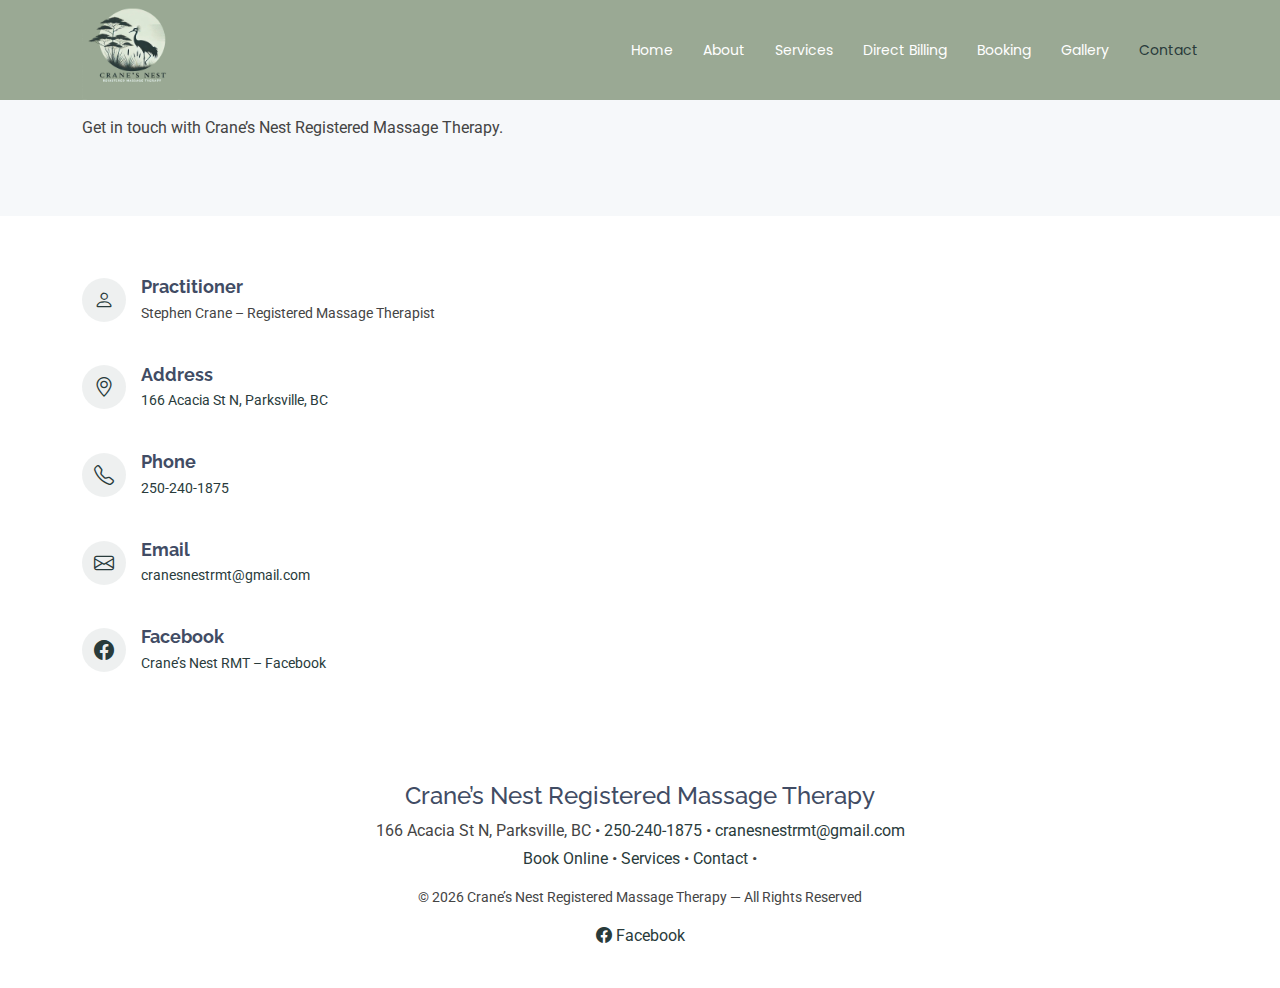
<file: contact.html>
<!DOCTYPE html>
<html lang="en">
<head>
  <meta charset="utf-8">
  <meta name="viewport" content="width=device-width, initial-scale=1.0">

  <title>Contact | Crane’s Nest Registered Massage Therapy</title>

  <meta name="description" content="Contact Crane’s Nest Registered Massage Therapy in Parksville, BC. Find our address, phone number, email, and map location.">

  <!-- OpenGraph / Social Sharing -->
  <meta property="og:title" content="Crane’s Nest Registered Massage Therapy">
  <meta property="og:description" content="Registered Massage Therapy in Parksville, BC. Professional, evidence-informed care with direct billing and online booking.">
  <meta property="og:image" content="https://cranesnest.ca/assets/img/logo.jpg">
  <meta property="og:url" content="https://cranesnest.ca/contact.html">
  <meta property="og:type" content="website">

  <!-- Twitter Card -->
  <meta name="twitter:card" content="summary_large_image">
  <meta name="twitter:title" content="Crane’s Nest Registered Massage Therapy">
  <meta name="twitter:description" content="Registered Massage Therapy in Parksville, BC. Professional, evidence-informed care with direct billing and online booking.">
  <meta name="twitter:image" content="https://cranesnest.ca/assets/img/logo.jpg">


  <!-- Favicons -->
  <link href="assets/img/logo.jpg" rel="icon">
  <link href="assets/img/logo.jpg" rel="apple-touch-icon">

  <!-- Fonts -->
  <link href="https://fonts.googleapis.com" rel="preconnect">
  <link href="https://fonts.gstatic.com" rel="preconnect" crossorigin>
  <link href="https://fonts.googleapis.com/css2?family=Roboto:wght@100;300;400;500;700;900&family=Poppins:wght@100;200;300;400;500;600;700;800;900&family=Raleway:wght@100;200;300;400;500;600;700;800;900&display=swap" rel="stylesheet">

  <!-- Vendor CSS -->
  <link href="assets/vendor/bootstrap/css/bootstrap.min.css" rel="stylesheet">
  <link href="assets/vendor/bootstrap-icons/bootstrap-icons.css" rel="stylesheet">
  <link href="assets/vendor/aos/aos.css" rel="stylesheet">
  <link href="assets/vendor/swiper/swiper-bundle.min.css" rel="stylesheet">
  <link href="assets/vendor/glightbox/css/glightbox.min.css" rel="stylesheet">

  <!-- Main CSS -->
  <link href="assets/css/main.css" rel="stylesheet">
</head>

<body class="contact-page">

  <!-- Header -->
  <header id="header" class="header d-flex align-items-center fixed-top">
    <div class="container-fluid container-xl d-flex align-items-center justify-content-between">

      <a href="index.html" class="logo d-flex align-items-center">
        <img src="assets/img/logo.jpg" alt="Crane’s Nest Registered Massage Therapy logo">
      </a>

      <nav id="navmenu" class="navmenu">
        <ul>
          <li><a href="index.html">Home</a></li>
          <li><a href="about.html">About</a></li>
          <li><a href="services.html">Services</a></li>
          <li><a href="direct-billing.html">Direct Billing</a></li>
          <li><a href="booking.html">Booking</a></li>
          <li><a href="gallery.html">Gallery</a></li>
          <li><a href="contact.html" class="active">Contact</a></li>
        </ul>
        <i class="mobile-nav-toggle d-xl-none bi bi-list"></i>
      </nav>

    </div>
  </header>
  <!-- End Header -->

  <main class="main">

    <!-- Page Title -->
    <section class="page-title light-background">
      <div class="container">
        <h1 data-aos="fade-up">Contact Us</h1>
        <p data-aos="fade-up" data-aos-delay="100">
          Get in touch with Crane’s Nest Registered Massage Therapy.
        </p>
      </div>
    </section>

    <!-- Contact Info -->
    <section class="contact section">
      <div class="container" data-aos="fade-up">

        <div class="row gy-4">

          <!-- Contact Details -->
          <div class="col-lg-5">

            <div class="info-item d-flex align-items-center mb-4">
              <i class="bi bi-person"></i>
              <div>
                <h3>Practitioner</h3>
                <p>Stephen Crane – Registered Massage Therapist</p>
              </div>
            </div>

            <div class="info-item d-flex align-items-center mb-4">
              <i class="bi bi-geo-alt"></i>
              <div>
                <h3>Address</h3>
                <p>
                  <a href="https://maps.app.goo.gl/tppXzEkEV2rQeR1fA" target="_blank">
                    166 Acacia St N, Parksville, BC
                  </a>
                </p>
              </div>
            </div>

            <div class="info-item d-flex align-items-center mb-4">
              <i class="bi bi-telephone"></i>
              <div>
                <h3>Phone</h3>
                <p><a href="tel:250-240-1875">250-240-1875</a></p>
              </div>
            </div>

            <div class="info-item d-flex align-items-center mb-4">
              <i class="bi bi-envelope"></i>
              <div>
                <h3>Email</h3>
                <p><a href="mailto:cranesnestrmt@gmail.com">cranesnestrmt@gmail.com</a></p>
              </div>
            </div>

            <div class="info-item d-flex align-items-center mb-4">
              <i class="bi bi-facebook"></i>
              <div>
                <h3>Facebook</h3>
                <p>
                  <a href="https://www.facebook.com/profile.php?id=61573516064468" target="_blank">
                    Crane’s Nest RMT – Facebook
                  </a>
                </p>
              </div>
            </div>

          </div>

          <!-- Map -->
          <div class="col-lg-7">
            <iframe
              src="https://www.google.com/maps/embed?pb=!1m18!1m12!1m3!1d2600.5716134507556!2d-124.33361472350873!3d49.32239587139886!2m3!1f0!2f0!3f0!3m2!1i1024!2i768!4f13.1!3m3!1m2!1s0x54888f5c30a06a15%3A0x6b9137c1d614ac06!2sCranes%20Nest%20Registered%20Massage%20Therapy!5e0!3m2!1sen!2sca!4v1741493505175!5m2!1sen!2sca"
              width="100%" height="350" style="border:0; border-radius:10px;" allowfullscreen="" loading="lazy">
            </iframe>
          </div>

        </div>

      </div>
    </section>

  </main>
<!-- Footer -->
<footer id="footer" class="footer light-background py-4">
  <div class="container text-center">

    <h4 class="mb-2">Crane’s Nest Registered Massage Therapy</h4>

    <p class="mb-1">
      166 Acacia St N, Parksville, BC • 
      <a href="tel:2502401875">250-240-1875</a> • 
      <a href="mailto:cranesnestrmt@gmail.com">cranesnestrmt@gmail.com</a>
    </p>

    <p class="mb-1">
      <a href="booking.html">Book Online</a> • 
      <a href="services.html">Services</a> • 
      <a href="contact.html">Contact</a> • 
    </p>

    <p class="mt-3 small">
      © <span id="year"></span> Crane’s Nest Registered Massage Therapy — All Rights Reserved
    </p>

    <p class="mt-2">
      <a href="https://www.facebook.com/profile.php?id=61573516064468" target="_blank">
        <i class="bi bi-facebook"></i> Facebook
      </a>
    </p>

  </div>
</footer>

<script>
  // Auto-year update
  document.getElementById("year").textContent = new Date().getFullYear();
</script>
<!-- End Footer -->


  <!-- Scroll Top -->
  <a href="#" id="scroll-top" class="scroll-top d-flex align-items-center justify-content-center">
    <i class="bi bi-arrow-up-short"></i>
  </a>

  <div id="preloader"></div>

  <!-- Vendor JS -->
  <script src="assets/vendor/bootstrap/js/bootstrap.bundle.min.js"></script>
  <script src="assets/vendor/aos/aos.js"></script>
  <script src="assets/vendor/purecounter/purecounter_vanilla.js"></script>
  <script src="assets/vendor/swiper/swiper-bundle.min.js"></script>
  <script src="assets/vendor/glightbox/js/glightbox.min.js"></script>
  <script src="assets/vendor/imagesloaded/imagesloaded.pkgd.min.js"></script>
  <script src="assets/vendor/isotope-layout/isotope.pkgd.min.js"></script>

  <!-- Main JS -->
  <script src="assets/js/main.js"></script>

</body>
</html>
</file>
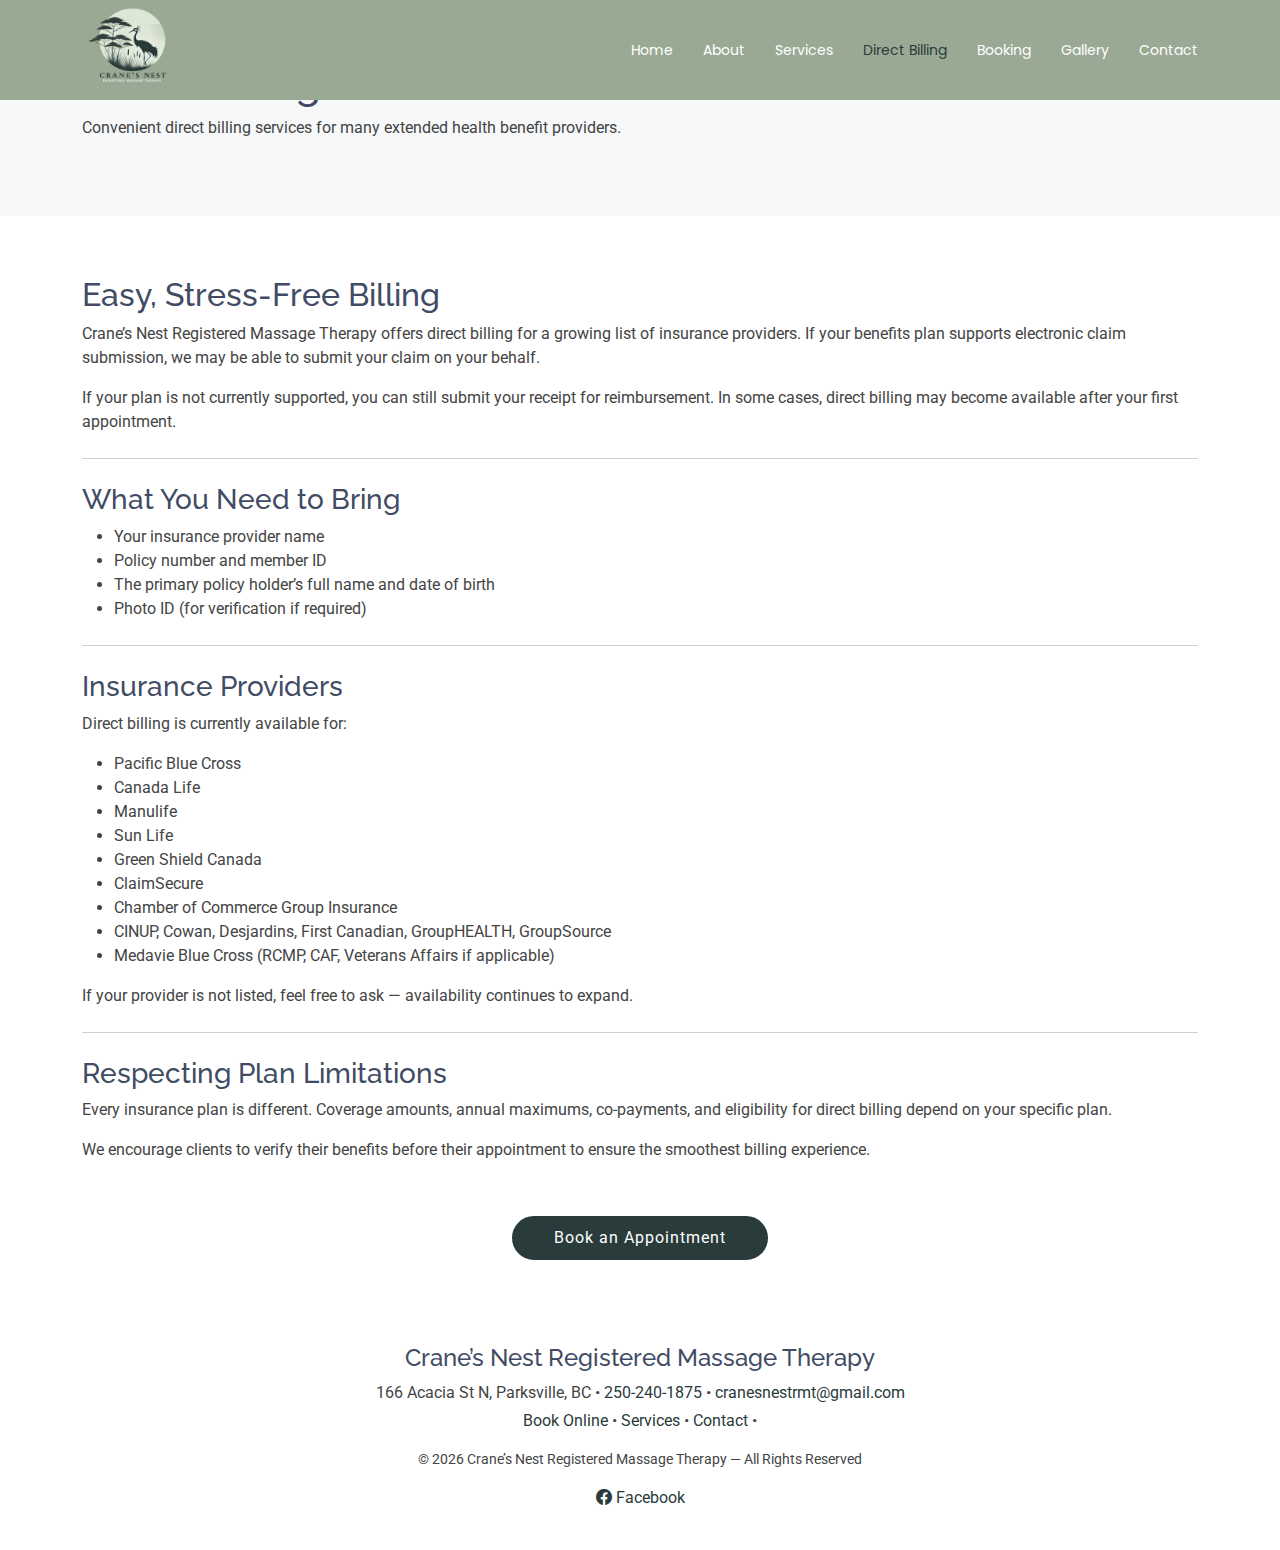
<file: direct-billing.html>
<!DOCTYPE html>
<html lang="en">
<head>
  <meta charset="utf-8">
  <meta name="viewport" content="width=device-width, initial-scale=1.0">

  <title>Direct Billing | Crane’s Nest Registered Massage Therapy</title>

  <meta name="description" content="Learn about direct billing options at Crane’s Nest Registered Massage Therapy in Parksville, BC. Submit claims through extended health benefits with ease.">

  <!-- OpenGraph / Social Sharing -->
  <meta property="og:title" content="Crane’s Nest Registered Massage Therapy">
  <meta property="og:description" content="Registered Massage Therapy in Parksville, BC. Professional, evidence-informed care with direct billing and online booking.">
  <meta property="og:image" content="https://cranesnest.ca/assets/img/logo.jpg">
  <meta property="og:url" content="https://cranesnest.ca/contact.html">
  <meta property="og:type" content="website">

  <!-- Twitter Card -->
  <meta name="twitter:card" content="summary_large_image">
  <meta name="twitter:title" content="Crane’s Nest Registered Massage Therapy">
  <meta name="twitter:description" content="Registered Massage Therapy in Parksville, BC. Professional, evidence-informed care with direct billing and online booking.">
  <meta name="twitter:image" content="https://cranesnest.ca/assets/img/logo.jpg">

  <!-- Favicons -->
  <link href="assets/img/logo.jpg" rel="icon">
  <link href="assets/img/logo.jpg" rel="apple-touch-icon">

  <!-- Fonts -->
  <link href="https://fonts.googleapis.com" rel="preconnect">
  <link href="https://fonts.gstatic.com" rel="preconnect" crossorigin>
  <link href="https://fonts.googleapis.com/css2?family=Roboto:wght@100;300;400;500;700;900&family=Poppins:wght@100;200;300;400;500;600;700;800;900&family=Raleway:wght@100;200;300;400;500;600;700;800;900&display=swap" rel="stylesheet">

  <!-- Vendor CSS -->
  <link href="assets/vendor/bootstrap/css/bootstrap.min.css" rel="stylesheet">
  <link href="assets/vendor/bootstrap-icons/bootstrap-icons.css" rel="stylesheet">
  <link href="assets/vendor/aos/aos.css" rel="stylesheet">
  <link href="assets/vendor/swiper/swiper-bundle.min.css" rel="stylesheet">
  <link href="assets/vendor/glightbox/css/glightbox.min.css" rel="stylesheet">

  <!-- Main CSS -->
  <link href="assets/css/main.css" rel="stylesheet">
</head>

<body class="direct-billing-page">

  <!-- Header -->
  <header id="header" class="header d-flex align-items-center fixed-top">
    <div class="container-fluid container-xl d-flex align-items-center justify-content-between">

      <a href="index.html" class="logo d-flex align-items-center">
        <img src="assets/img/logo.jpg" alt="Crane’s Nest Registered Massage Therapy logo">
      </a>

      <nav id="navmenu" class="navmenu">
        <ul>
          <li><a href="index.html">Home</a></li>
          <li><a href="about.html">About</a></li>
          <li><a href="services.html">Services</a></li>
          <li><a href="direct-billing.html" class="active">Direct Billing</a></li>
          <li><a href="booking.html">Booking</a></li>
          <li><a href="gallery.html">Gallery</a></li>
          <li><a href="contact.html">Contact</a></li>
        </ul>
        <i class="mobile-nav-toggle d-xl-none bi bi-list"></i>
      </nav>

    </div>
  </header>
  <!-- End Header -->

  <main class="main">

    <!-- Page Title -->
    <section class="page-title light-background">
      <div class="container">
        <h1 data-aos="fade-up">Direct Billing</h1>
        <p data-aos="fade-up" data-aos-delay="100">
          Convenient direct billing services for many extended health benefit providers.
        </p>
      </div>
    </section>

    <!-- Direct Billing Info -->
    <section class="section">
      <div class="container" data-aos="fade-up">

        <h2>Easy, Stress-Free Billing</h2>
        <p>
          Crane’s Nest Registered Massage Therapy offers direct billing for a growing list of insurance providers.
          If your benefits plan supports electronic claim submission, we may be able to submit your claim on your behalf.
        </p>

        <p>
          If your plan is not currently supported, you can still submit your receipt for reimbursement.
          In some cases, direct billing may become available after your first appointment.
        </p>

        <hr class="my-4">

        <h3>What You Need to Bring</h3>
        <ul>
          <li>Your insurance provider name</li>
          <li>Policy number and member ID</li>
          <li>The primary policy holder’s full name and date of birth</li>
          <li>Photo ID (for verification if required)</li>
        </ul>

        <hr class="my-4">

        <h3>Insurance Providers</h3>
        <p>Direct billing is currently available for:</p>

        <!-- Placeholder list — you can update anytime -->
        <ul>
          <li>Pacific Blue Cross</li>
          <li>Canada Life</li>
          <li>Manulife</li>
          <li>Sun Life</li>
          <li>Green Shield Canada</li>
          <li>ClaimSecure</li>
          <li>Chamber of Commerce Group Insurance</li>
          <li>CINUP, Cowan, Desjardins, First Canadian, GroupHEALTH, GroupSource</li>
          <li>Medavie Blue Cross (RCMP, CAF, Veterans Affairs if applicable)</li>
        </ul>

        <p>
          If your provider is not listed, feel free to ask — availability continues to expand.
        </p>

        <hr class="my-4">

        <h3>Respecting Plan Limitations</h3>
        <p>
          Every insurance plan is different. Coverage amounts, annual maximums, co-payments,
          and eligibility for direct billing depend on your specific plan.
        </p>

        <p>
          We encourage clients to verify their benefits before their appointment to ensure the
          smoothest billing experience.
        </p>

        <div class="text-center mt-4">
          <a href="booking.html" class="btn-get-started">Book an Appointment</a>
        </div>

      </div>
    </section>

  </main>
<!-- Footer -->
<footer id="footer" class="footer light-background py-4">
  <div class="container text-center">

    <h4 class="mb-2">Crane’s Nest Registered Massage Therapy</h4>

    <p class="mb-1">
      166 Acacia St N, Parksville, BC • 
      <a href="tel:2502401875">250-240-1875</a> • 
      <a href="mailto:cranesnestrmt@gmail.com">cranesnestrmt@gmail.com</a>
    </p>

    <p class="mb-1">
      <a href="booking.html">Book Online</a> • 
      <a href="services.html">Services</a> • 
      <a href="contact.html">Contact</a> • 
    </p>

    <p class="mt-3 small">
      © <span id="year"></span> Crane’s Nest Registered Massage Therapy — All Rights Reserved
    </p>

    <p class="mt-2">
      <a href="https://www.facebook.com/profile.php?id=61573516064468" target="_blank">
        <i class="bi bi-facebook"></i> Facebook
      </a>
    </p>

  </div>
</footer>

<script>
  // Auto-year update
  document.getElementById("year").textContent = new Date().getFullYear();
</script>
<!-- End Footer -->


  <!-- Scroll Top -->
  <a href="#" id="scroll-top" class="scroll-top d-flex align-items-center justify-content-center">
    <i class="bi bi-arrow-up-short"></i>
  </a>

  <div id="preloader"></div>

  <!-- Vendor JS -->
  <script src="assets/vendor/bootstrap/js/bootstrap.bundle.min.js"></script>
  <script src="assets/vendor/aos/aos.js"></script>
  <script src="assets/vendor/purecounter/purecounter_vanilla.js"></script>
  <script src="assets/vendor/swiper/swiper-bundle.min.js"></script>
  <script src="assets/vendor/glightbox/js/glightbox.min.js"></script>
  <script src="assets/vendor/imagesloaded/imagesloaded.pkgd.min.js"></script>
  <script src="assets/vendor/isotope-layout/isotope.pkgd.min.js"></script>

  <!-- Main JS -->
  <script src="assets/js/main.js"></script>

</body>
</html>
</file>
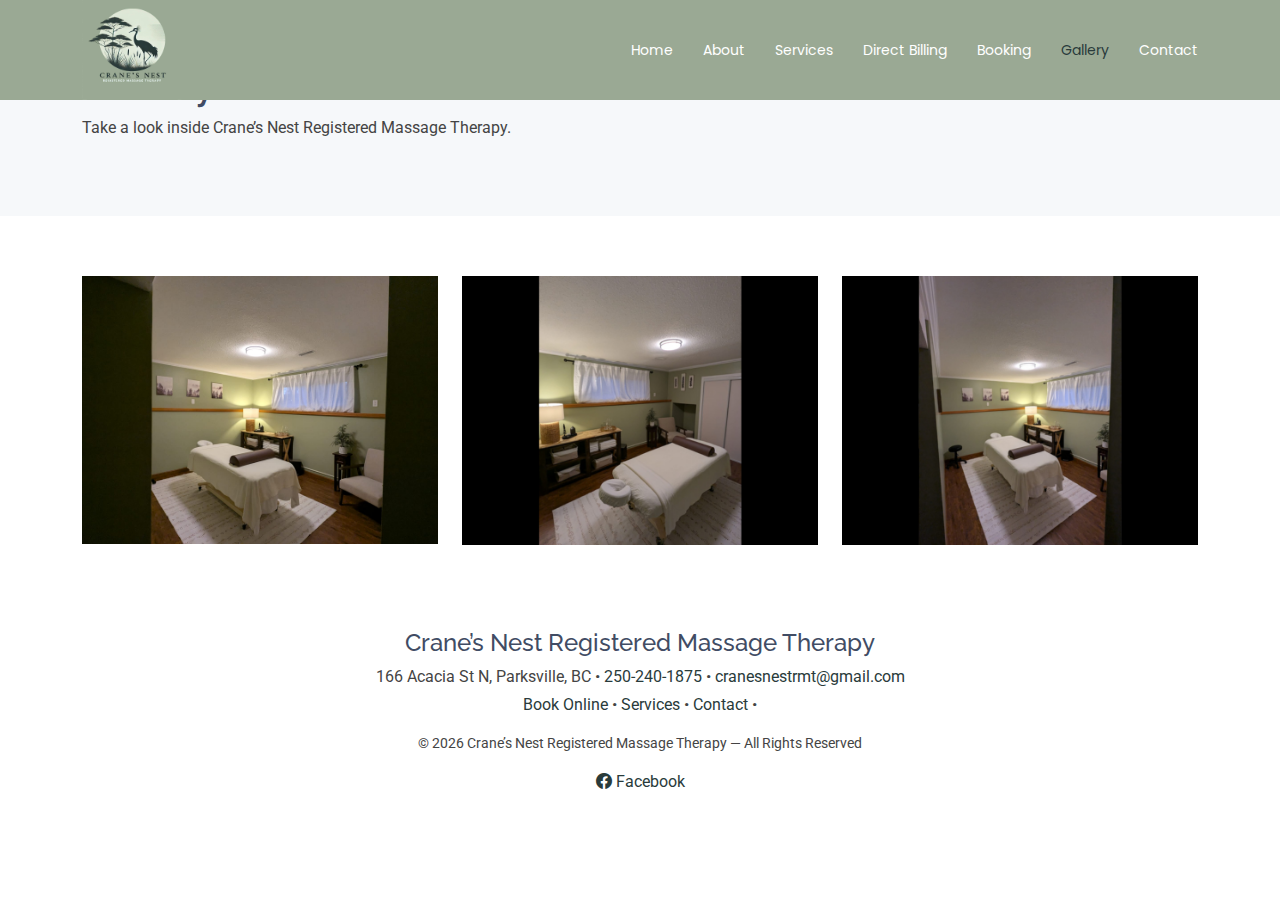
<file: gallery.html>
<!DOCTYPE html>
<html lang="en">
<head>
  <meta charset="utf-8">
  <meta name="viewport" content="width=device-width, initial-scale=1.0">

  <title>Gallery | Crane’s Nest Registered Massage Therapy</title>

  <meta name="description" content="Browse photos of the Crane’s Nest Registered Massage Therapy treatment room in Parksville, BC. View a calm, clean, and professional space designed for your comfort.">

  <!-- OpenGraph / Social Sharing -->
  <meta property="og:title" content="Crane’s Nest Registered Massage Therapy">
  <meta property="og:description" content="Registered Massage Therapy in Parksville, BC. Professional, evidence-informed care with direct billing and online booking.">
  <meta property="og:image" content="https://cranesnest.ca/assets/img/logo.jpg">
  <meta property="og:url" content="https://cranesnest.ca/contact.html">
  <meta property="og:type" content="website">

  <!-- Twitter Card -->
  <meta name="twitter:card" content="summary_large_image">
  <meta name="twitter:title" content="Crane’s Nest Registered Massage Therapy">
  <meta name="twitter:description" content="Registered Massage Therapy in Parksville, BC. Professional, evidence-informed care with direct billing and online booking.">
  <meta name="twitter:image" content="https://cranesnest.ca/assets/img/logo.jpg">

  <!-- Favicons -->
  <link href="assets/img/logo.jpg" rel="icon">
  <link href="assets/img/logo.jpg" rel="apple-touch-icon">

  <!-- Fonts -->
  <link href="https://fonts.googleapis.com" rel="preconnect">
  <link href="https://fonts.gstatic.com" rel="preconnect" crossorigin>
  <link href="https://fonts.googleapis.com/css2?family=Roboto:wght@100;300;400;500;700;900&family=Poppins:wght@100;200;300;400;500;600;700;800;900&family=Raleway:wght@100;200;300;400;500;600;700;800;900&display=swap" rel="stylesheet">

  <!-- Vendor CSS -->
  <link href="assets/vendor/bootstrap/css/bootstrap.min.css" rel="stylesheet">
  <link href="assets/vendor/bootstrap-icons/bootstrap-icons.css" rel="stylesheet">
  <link href="assets/vendor/aos/aos.css" rel="stylesheet">
  <link href="assets/vendor/swiper/swiper-bundle.min.css" rel="stylesheet">
  <link href="assets/vendor/glightbox/css/glightbox.min.css" rel="stylesheet">

  <!-- Main CSS -->
  <link href="assets/css/main.css" rel="stylesheet">
</head>

<body class="gallery-page">

  <!-- Header -->
  <header id="header" class="header d-flex align-items-center fixed-top">
    <div class="container-fluid container-xl d-flex align-items-center justify-content-between">

      <a href="index.html" class="logo d-flex align-items-center">
        <img src="assets/img/logo.jpg" alt="Crane’s Nest Registered Massage Therapy logo">
      </a>

      <nav id="navmenu" class="navmenu">
        <ul>
          <li><a href="index.html">Home</a></li>
          <li><a href="about.html">About</a></li>
          <li><a href="services.html">Services</a></li>
          <li><a href="direct-billing.html">Direct Billing</a></li>
          <li><a href="booking.html">Booking</a></li>
          <li><a href="gallery.html" class="active">Gallery</a></li>
          <li><a href="contact.html">Contact</a></li>
        </ul>
        <i class="mobile-nav-toggle d-xl-none bi bi-list"></i>
      </nav>

    </div>
  </header>
  <!-- End Header -->

  <main class="main">

    <!-- Page Title -->
    <section class="page-title light-background">
      <div class="container">
        <h1 data-aos="fade-up">Gallery</h1>
        <p data-aos="fade-up" data-aos-delay="100">
          Take a look inside Crane’s Nest Registered Massage Therapy.
        </p>
      </div>
    </section>

    <!-- Gallery Section -->
    <section class="portfolio section">
      <div class="container" data-aos="fade-up">

        <div class="row gy-4">

          <!-- Image 1 -->
          <div class="col-lg-4 col-md-6 portfolio-item">
            <a href="assets/img/room/room2.jpg" class="glightbox" data-gallery="gallery">
              <img src="assets/img/room/room2.jpg" class="img-fluid" alt="Massage therapy treatment room - Crane's Nest RMT">
            </a>
          </div>

          <!-- Image 2 -->
          <div class="col-lg-4 col-md-6 portfolio-item">
            <a href="assets/img/room/room3.png" class="glightbox" data-gallery="gallery">
              <img src="assets/img/room/room3.png" class="img-fluid" alt="Professional RMT treatment environment at Crane's Nest RMT">
            </a>
          </div>

          <!-- Image 3 -->
          <div class="col-lg-4 col-md-6 portfolio-item">
            <a href="assets/img/room/room4.png" class="glightbox" data-gallery="gallery">
              <img src="assets/img/room/room4.png" class="img-fluid" alt="Comfortable massage therapy room in Parksville, BC">
            </a>
          </div>

        </div>

      </div>
    </section>

  </main>
<!-- Footer -->
<footer id="footer" class="footer light-background py-4">
  <div class="container text-center">

    <h4 class="mb-2">Crane’s Nest Registered Massage Therapy</h4>

    <p class="mb-1">
      166 Acacia St N, Parksville, BC • 
      <a href="tel:2502401875">250-240-1875</a> • 
      <a href="mailto:cranesnestrmt@gmail.com">cranesnestrmt@gmail.com</a>
    </p>

    <p class="mb-1">
      <a href="booking.html">Book Online</a> • 
      <a href="services.html">Services</a> • 
      <a href="contact.html">Contact</a> • 
    </p>

    <p class="mt-3 small">
      © <span id="year"></span> Crane’s Nest Registered Massage Therapy — All Rights Reserved
    </p>

    <p class="mt-2">
      <a href="https://www.facebook.com/profile.php?id=61573516064468" target="_blank">
        <i class="bi bi-facebook"></i> Facebook
      </a>
    </p>

  </div>
</footer>

<script>
  // Auto-year update
  document.getElementById("year").textContent = new Date().getFullYear();
</script>
<!-- End Footer -->


  <!-- Scroll Top -->
  <a href="#" id="scroll-top" class="scroll-top d-flex align-items-center justify-content-center">
    <i class="bi bi-arrow-up-short"></i>
  </a>

  <div id="preloader"></div>

  <!-- Vendor JS -->
  <script src="assets/vendor/bootstrap/js/bootstrap.bundle.min.js"></script>
  <script src="assets/vendor/aos/aos.js"></script>
  <script src="assets/vendor/purecounter/purecounter_vanilla.js"></script>
  <script src="assets/vendor/swiper/swiper-bundle.min.js"></script>
  <script src="assets/vendor/glightbox/js/glightbox.min.js"></script>
  <script src="assets/vendor/imagesloaded/imagesloaded.pkgd.min.js"></script>
  <script src="assets/vendor/isotope-layout/isotope.pkgd.min.js"></script>

  <!-- Main JS -->
  <script src="assets/js/main.js"></script>

</body>
</html>
</file>
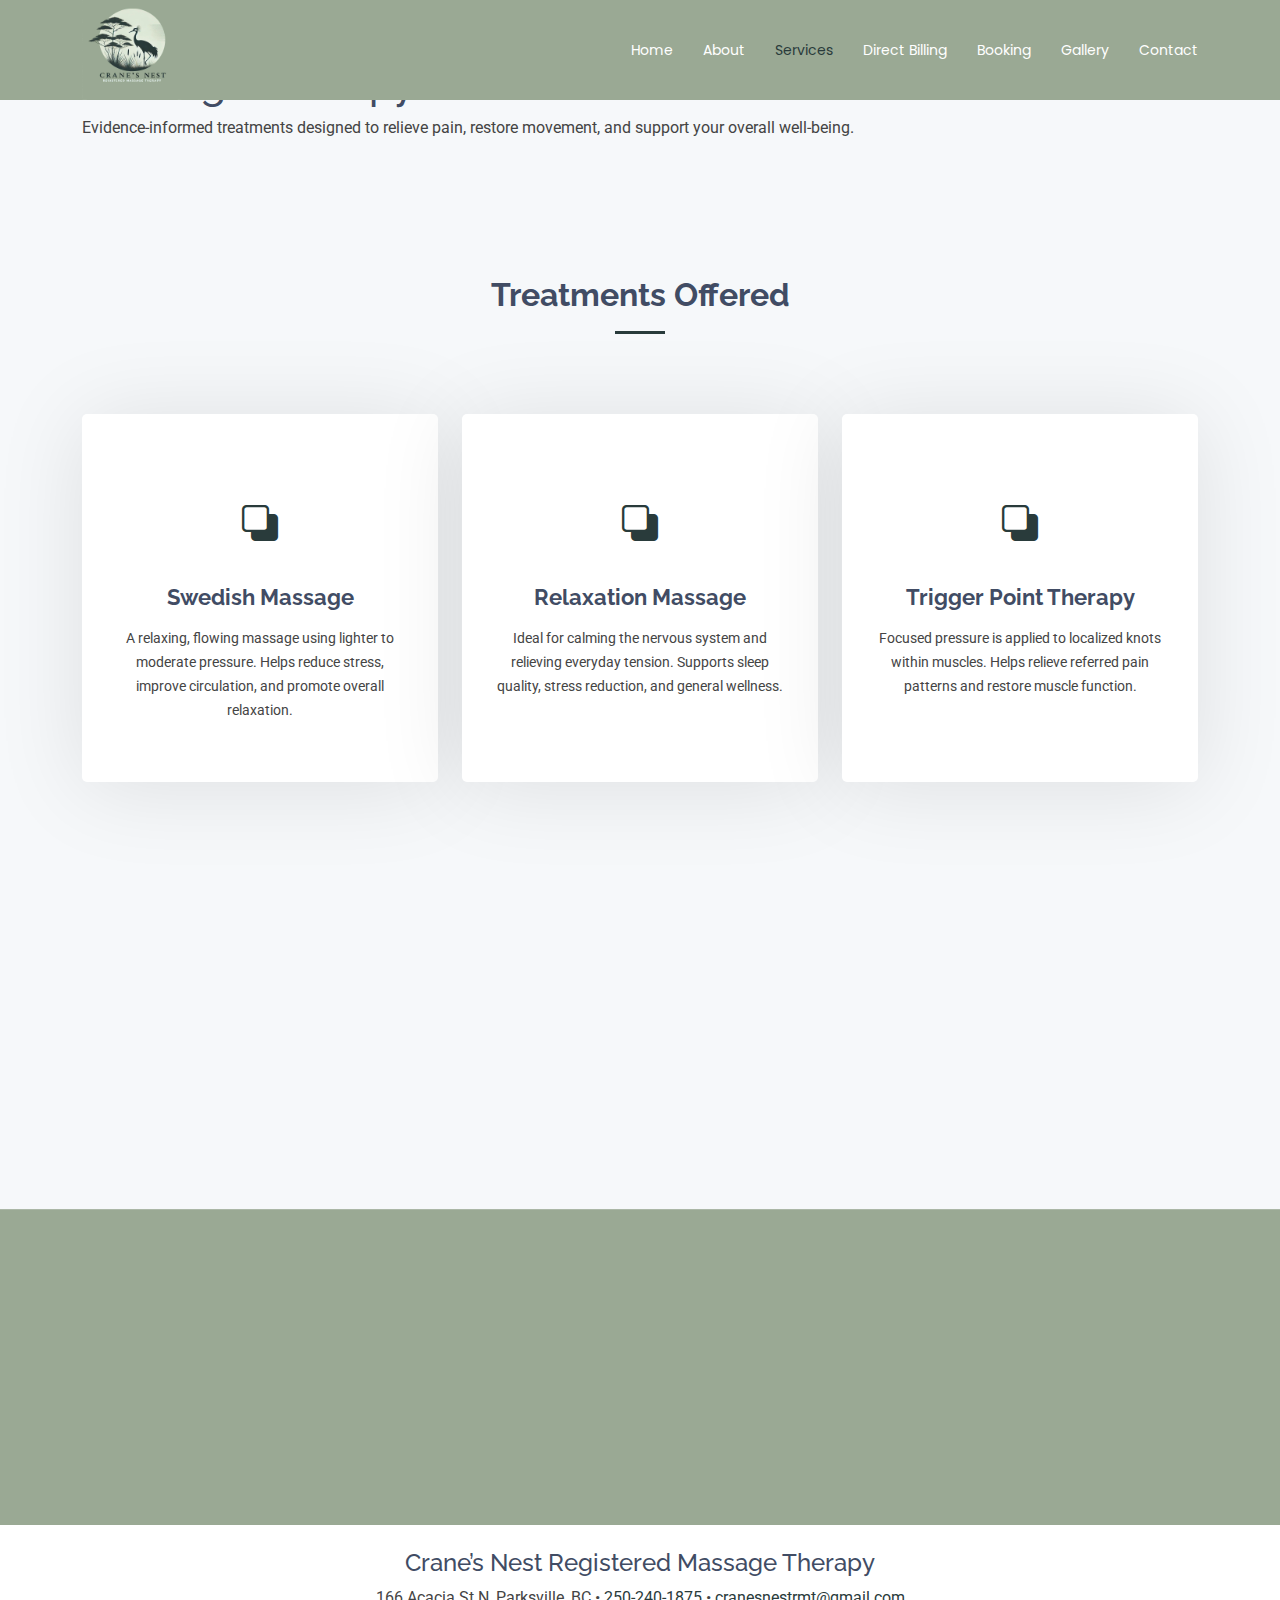
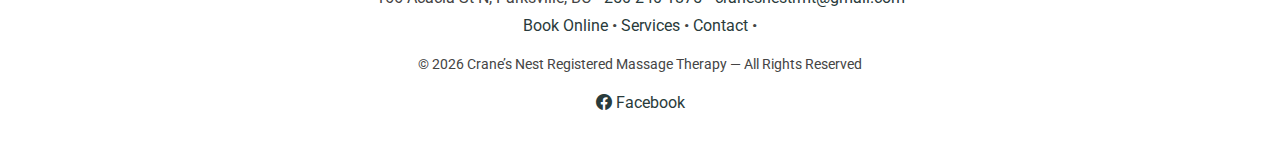
<file: services.html>
<!DOCTYPE html>
<html lang="en">
<head>
  <meta charset="utf-8">
  <meta name="viewport" content="width=device-width, initial-scale=1.0">

  <title>Services | Crane’s Nest Registered Massage Therapy</title>

  <meta name="description" content="Learn about the massage therapy treatments offered at Crane’s Nest Registered Massage Therapy in Parksville, BC. Deep tissue, relaxation, Swedish, myofascial release, trigger point therapy, joint mobilization and more.">

  <!-- OpenGraph / Social Sharing -->
  <meta property="og:title" content="Crane’s Nest Registered Massage Therapy">
  <meta property="og:description" content="Registered Massage Therapy in Parksville, BC. Professional, evidence-informed care with direct billing and online booking.">
  <meta property="og:image" content="https://cranesnest.ca/assets/img/logo.jpg">
  <meta property="og:url" content="https://cranesnest.ca/contact.html">
  <meta property="og:type" content="website">

  <!-- Twitter Card -->
  <meta name="twitter:card" content="summary_large_image">
  <meta name="twitter:title" content="Crane’s Nest Registered Massage Therapy">
  <meta name="twitter:description" content="Registered Massage Therapy in Parksville, BC. Professional, evidence-informed care with direct billing and online booking.">
  <meta name="twitter:image" content="https://cranesnest.ca/assets/img/logo.jpg">

  <!-- Favicons -->
  <link href="assets/img/logo.jpg" rel="icon">
  <link href="assets/img/logo.jpg" rel="apple-touch-icon">

  <!-- Fonts -->
  <link href="https://fonts.googleapis.com" rel="preconnect">
  <link href="https://fonts.gstatic.com" rel="preconnect" crossorigin>
  <link href="https://fonts.googleapis.com/css2?family=Roboto:wght@100;300;400;500;700;900&family=Poppins:wght@100;200;300;400;500;600;700;800;900&family=Raleway:wght@100;200;300;400;500;600;700;800;900&display=swap" rel="stylesheet">

  <!-- Vendor CSS -->
  <link href="assets/vendor/bootstrap/css/bootstrap.min.css" rel="stylesheet">
  <link href="assets/vendor/bootstrap-icons/bootstrap-icons.css" rel="stylesheet">
  <link href="assets/vendor/aos/aos.css" rel="stylesheet">
  <link href="assets/vendor/swiper/swiper-bundle.min.css" rel="stylesheet">
  <link href="assets/vendor/glightbox/css/glightbox.min.css" rel="stylesheet">

  <!-- Main CSS -->
  <link href="assets/css/main.css" rel="stylesheet">
</head>

<body class="services-page">

  <!-- Header -->
  <header id="header" class="header d-flex align-items-center fixed-top">
    <div class="container-fluid container-xl d-flex align-items-center justify-content-between">

      <a href="index.html" class="logo d-flex align-items-center">
        <img src="assets/img/logo.jpg" alt="Crane’s Nest Registered Massage Therapy logo">
      </a>

      <nav id="navmenu" class="navmenu">
        <ul>
          <li><a href="index.html">Home</a></li>
          <li><a href="about.html">About</a></li>
          <li><a href="services.html" class="active">Services</a></li>
          <li><a href="direct-billing.html">Direct Billing</a></li>
          <li><a href="booking.html">Booking</a></li>
          <li><a href="gallery.html">Gallery</a></li>
          <li><a href="contact.html">Contact</a></li>
        </ul>
        <i class="mobile-nav-toggle d-xl-none bi bi-list"></i>
      </nav>

    </div>
  </header>
  <!-- End Header -->

  <main class="main">

    <!-- Page Title -->
    <section class="page-title light-background">
      <div class="container">
        <h1 data-aos="fade-up">Massage Therapy Services</h1>
        <p data-aos="fade-up" data-aos-delay="100">
          Evidence-informed treatments designed to relieve pain, restore movement, and support your overall well-being.
        </p>
      </div>
    </section>

    <!-- Services Section -->
    <section id="services" class="services section">
      <div class="container section-title" data-aos="fade-up">
        <h2>Treatments Offered</h2>
      </div>

      <div class="container">
        <div class="row gy-4">

          <!-- Swedish Massage -->
          <div class="col-lg-4 col-md-6" data-aos="fade-up">
            <div class="service-item item-cyan position-relative">
              <div class="icon"><i class="bi bi-back"></i></div>
              <h3>Swedish Massage</h3>
              <p>
                A relaxing, flowing massage using lighter to moderate pressure. Helps reduce stress, improve circulation, and promote overall relaxation.
              </p>
            </div>
          </div>

          <!-- Relaxation Massage -->
          <div class="col-lg-4 col-md-6" data-aos="fade-up" data-aos-delay="100">
            <div class="service-item item-cyan position-relative">
              <div class="icon"><i class="bi bi-back"></i></div>
              <h3>Relaxation Massage</h3>
              <p>
                Ideal for calming the nervous system and relieving everyday tension. Supports sleep quality, stress reduction, and general wellness.
              </p>
            </div>
          </div>

          <!-- Trigger Point Therapy -->
          <div class="col-lg-4 col-md-6" data-aos="fade-up" data-aos-delay="150">
            <div class="service-item item-teal position-relative">
              <div class="icon"><i class="bi bi-back"></i></div>
              <h3>Trigger Point Therapy</h3>
              <p>
                Focused pressure is applied to localized knots within muscles. Helps relieve referred pain patterns and restore muscle function.
              </p>
            </div>
          </div>

          <!-- Deep Tissue Massage -->
          <div class="col-lg-4 col-md-6" data-aos="fade-up" data-aos-delay="200">
            <div class="service-item item-red position-relative">
              <div class="icon"><i class="bi bi-back"></i></div>
              <h3>Deep Tissue Massage</h3>
              <p>
                Uses deeper, slower pressure to address chronic tension, postural strain, and long-standing muscular restrictions.
              </p>
            </div>
          </div>

          <!-- Joint Mobilization -->
          <div class="col-lg-4 col-md-6" data-aos="fade-up" data-aos-delay="250">
            <div class="service-item item-indigo position-relative">
              <div class="icon"><i class="bi bi-back"></i></div>
              <h3>Joint Mobilization</h3>
              <p>
                Gentle, controlled joint movements aimed at improving mobility, reducing stiffness, and restoring comfortable range of motion.
              </p>
            </div>
          </div>

          <!-- Myofascial Release -->
          <div class="col-lg-4 col-md-6" data-aos="fade-up" data-aos-delay="300">
            <div class="service-item item-orange position-relative">
              <div class="icon"><i class="bi bi-back"></i></div>
              <h3>Myofascial Release</h3>
              <p>
                Sustained stretching and pressure applied to fascia — the connective tissue around muscles — to improve movement and reduce pain.
              </p>
            </div>
          </div>

        </div>
      </div>
    </section>

    <!-- CTA -->
    <section id="cta" class="call-to-action section dark-background">
      <div class="container text-center" data-aos="zoom-in">
        <h3>Ready to Book Your Appointment?</h3>
        <p>All treatments are customized to your needs. Direct billing available for many insurance providers.</p>
        <a href="booking.html" class="btn-get-started">Book Now</a>
      </div>
    </section>

  </main>
<!-- Footer -->
<footer id="footer" class="footer light-background py-4">
  <div class="container text-center">

    <h4 class="mb-2">Crane’s Nest Registered Massage Therapy</h4>

    <p class="mb-1">
      166 Acacia St N, Parksville, BC • 
      <a href="tel:2502401875">250-240-1875</a> • 
      <a href="mailto:cranesnestrmt@gmail.com">cranesnestrmt@gmail.com</a>
    </p>

    <p class="mb-1">
      <a href="booking.html">Book Online</a> • 
      <a href="services.html">Services</a> • 
      <a href="contact.html">Contact</a> • 
    </p>

    <p class="mt-3 small">
      © <span id="year"></span> Crane’s Nest Registered Massage Therapy — All Rights Reserved
    </p>

    <p class="mt-2">
      <a href="https://www.facebook.com/profile.php?id=61573516064468" target="_blank">
        <i class="bi bi-facebook"></i> Facebook
      </a>
    </p>

  </div>
</footer>

<script>
  // Auto-year update
  document.getElementById("year").textContent = new Date().getFullYear();
</script>
<!-- End Footer -->

  <!-- Scroll Top -->
  <a href="#" id="scroll-top" class="scroll-top d-flex align-items-center justify-content-center">
    <i class="bi bi-arrow-up-short"></i>
  </a>

  <div id="preloader"></div>

  <!-- Vendor JS -->
  <script src="assets/vendor/bootstrap/js/bootstrap.bundle.min.js"></script>
  <script src="assets/vendor/aos/aos.js"></script>
  <script src="assets/vendor/purecounter/purecounter_vanilla.js"></script>
  <script src="assets/vendor/swiper/swiper-bundle.min.js"></script>
  <script src="assets/vendor/glightbox/js/glightbox.min.js"></script>
  <script src="assets/vendor/imagesloaded/imagesloaded.pkgd.min.js"></script>
  <script src="assets/vendor/isotope-layout/isotope.pkgd.min.js"></script>

  <!-- Main JS -->
  <script src="assets/js/main.js"></script>

</body>
</html>
</file>
<file: assets/css/main.css>
/* Fonts */
:root {
  --default-font: "Roboto",  system-ui, -apple-system, "Segoe UI", Roboto, "Helvetica Neue", Arial, "Noto Sans", "Liberation Sans", sans-serif, "Apple Color Emoji", "Segoe UI Emoji", "Segoe UI Symbol", "Noto Color Emoji";
  --heading-font: "Raleway",  sans-serif;
  --nav-font: "Poppins",  sans-serif;
}

/* Global Colors - The following color variables are used throughout the website. Updating them here will change the color scheme of the entire website */
:root { 
  --background-color: #ffffff; /* Background color for the entire website, including individual sections */
  --default-color: #444444; /* Default color used for the majority of the text content across the entire website */
  --heading-color: #414c64; /* Color for headings, subheadings and title throughout the website */
  --accent-color: #293B3B; /* Accent color that represents your brand on the website. It's used for buttons, links, and other elements that need to stand out */
  --surface-color: #ffffff; /* The surface color is used as a background of boxed elements within sections, such as cards, icon boxes, or other elements that require a visual separation from the global background. */
  --contrast-color: #ffffff; /* Contrast color for text, ensuring readability against backgrounds of accent, heading, or default colors. */
}

/* Nav Menu Colors - The following color variables are used specifically for the navigation menu. They are separate from the global colors to allow for more customization options */
:root {
  --nav-color: #ffffff;  /* The default color of the main navmenu links */
  --nav-hover-color: #293B3B; /* Applied to main navmenu links when they are hovered over or active */
  --nav-mobile-background-color: #ffffff; /* Used as the background color for mobile navigation menu */
  --nav-dropdown-background-color: #ffffff; /* Used as the background color for dropdown items that appear when hovering over primary navigation items */
  --nav-dropdown-color: #444444; /* Used for navigation links of the dropdown items in the navigation menu. */
  --nav-dropdown-hover-color: #293B3B; /* Similar to --nav-hover-color, this color is applied to dropdown navigation links when they are hovered over. */
}

/* Color Presets - These classes override global colors when applied to any section or element, providing reuse of the sam color scheme. */

.light-background {
  --background-color: #f6f8fa;
  --surface-color: #ffffff;
}

.dark-background {
  --background-color: #414c63;
  --default-color: #ffffff;
  --heading-color: #ffffff;
  --surface-color: #556482;
  --contrast-color: #ffffff;
}

/* Smooth scroll */
:root {
  scroll-behavior: smooth;
}

/*--------------------------------------------------------------
# General Styling & Shared Classes
--------------------------------------------------------------*/
body {
  color: var(--default-color);
  background-color: var(--background-color);
  font-family: var(--default-font);
}

a {
  color: var(--accent-color);
  text-decoration: none;
  transition: 0.3s;
}

a:hover {
  color: color-mix(in srgb, var(--accent-color), transparent 25%);
  text-decoration: none;
}

h1,
h2,
h3,
h4,
h5,
h6 {
  color: var(--heading-color);
  font-family: var(--heading-font);
}

/* PHP Email Form Messages
------------------------------*/
.php-email-form .error-message {
  display: none;
  background: #df1529;
  color: #ffffff;
  text-align: left;
  padding: 15px;
  margin-bottom: 24px;
  font-weight: 600;
}

.php-email-form .sent-message {
  display: none;
  color: #ffffff;
  background: #059652;
  text-align: center;
  padding: 15px;
  margin-bottom: 24px;
  font-weight: 600;
}

.php-email-form .loading {
  display: none;
  background: var(--surface-color);
  text-align: center;
  padding: 15px;
  margin-bottom: 24px;
}

.php-email-form .loading:before {
  content: "";
  display: inline-block;
  border-radius: 50%;
  width: 24px;
  height: 24px;
  margin: 0 10px -6px 0;
  border: 3px solid var(--accent-color);
  border-top-color: var(--surface-color);
  animation: php-email-form-loading 1s linear infinite;
}

@keyframes php-email-form-loading {
  0% {
    transform: rotate(0deg);
  }

  100% {
    transform: rotate(360deg);
  }
}

/*--------------------------------------------------------------
# Global Header
--------------------------------------------------------------*/
.header {
  --background-color: #9AA994;
  --default-color: #ffffff;
  --heading-color: #ffffff;
  color: var(--default-color);
  background-color: var(--background-color);
  /* padding: 15px 0; */
  transition: all 0.5s;
  z-index: 997;
}

.header .logo {
  line-height: 1;
}

.header .logo img {
  max-height: 100px;
  margin-right: 8px;
}

.header .logo h1 {
  font-size: 30px;
  margin: 0;
  font-weight: 700;
  color: var(--heading-color);
}

.scrolled .header {
  box-shadow: 0px 0 18px rgba(0, 0, 0, 0.1);
}

/* Global Header on Scroll
------------------------------*/
.scrolled .header {
  --background-color: #9AA994;
}

/*--------------------------------------------------------------
# Navigation Menu
--------------------------------------------------------------*/
/* Navmenu - Desktop */
@media (min-width: 1200px) {
  .navmenu {
    padding: 0;
  }

  .navmenu ul {
    margin: 0;
    padding: 0;
    display: flex;
    list-style: none;
    align-items: center;
  }

  .navmenu li {
    position: relative;
  }

  .navmenu a,
  .navmenu a:focus {
    color: var(--nav-color);
    padding: 18px 15px;
    font-size: 14px;
    font-family: var(--nav-font);
    font-weight: 400;
    display: flex;
    align-items: center;
    justify-content: space-between;
    white-space: nowrap;
    transition: 0.3s;
  }

  .navmenu a i,
  .navmenu a:focus i {
    font-size: 12px;
    line-height: 0;
    margin-left: 5px;
    transition: 0.3s;
  }

  .navmenu li:last-child a {
    padding-right: 0;
  }

  .navmenu li:hover>a,
  .navmenu .active,
  .navmenu .active:focus {
    color: var(--nav-hover-color);
  }

  .navmenu .dropdown ul {
    margin: 0;
    padding: 10px 0;
    background: var(--nav-dropdown-background-color);
    display: block;
    position: absolute;
    visibility: hidden;
    left: 14px;
    top: 130%;
    opacity: 0;
    transition: 0.3s;
    border-radius: 4px;
    z-index: 99;
    box-shadow: 0px 0px 30px rgba(0, 0, 0, 0.1);
  }

  .navmenu .dropdown ul li {
    min-width: 200px;
  }

  .navmenu .dropdown ul a {
    padding: 10px 20px;
    font-size: 15px;
    text-transform: none;
    color: var(--nav-dropdown-color);
  }

  .navmenu .dropdown ul a i {
    font-size: 12px;
  }

  .navmenu .dropdown ul a:hover,
  .navmenu .dropdown ul .active:hover,
  .navmenu .dropdown ul li:hover>a {
    color: var(--nav-dropdown-hover-color);
  }

  .navmenu .dropdown:hover>ul {
    opacity: 1;
    top: 100%;
    visibility: visible;
  }

  .navmenu .dropdown .dropdown ul {
    top: 0;
    left: -90%;
    visibility: hidden;
  }

  .navmenu .dropdown .dropdown:hover>ul {
    opacity: 1;
    top: 0;
    left: -100%;
    visibility: visible;
  }
}

/* Navmenu - Mobile */
@media (max-width: 1199px) {
  .mobile-nav-toggle {
    color: var(--nav-color);
    font-size: 28px;
    line-height: 0;
    margin-right: 10px;
    cursor: pointer;
    transition: color 0.3s;
  }

  .navmenu {
    padding: 0;
    z-index: 9997;
  }

  .navmenu ul {
    display: none;
    list-style: none;
    position: absolute;
    inset: 60px 20px 20px 20px;
    padding: 10px 0;
    margin: 0;
    border-radius: 6px;
    background-color: var(--nav-mobile-background-color);
    overflow-y: auto;
    transition: 0.3s;
    z-index: 9998;
    box-shadow: 0px 0px 30px rgba(0, 0, 0, 0.1);
  }

  .navmenu a,
  .navmenu a:focus {
    color: var(--nav-dropdown-color);
    padding: 10px 20px;
    font-family: var(--nav-font);
    font-size: 17px;
    font-weight: 500;
    display: flex;
    align-items: center;
    justify-content: space-between;
    white-space: nowrap;
    transition: 0.3s;
  }

  .navmenu a i,
  .navmenu a:focus i {
    font-size: 12px;
    line-height: 0;
    margin-left: 5px;
    width: 30px;
    height: 30px;
    display: flex;
    align-items: center;
    justify-content: center;
    border-radius: 50%;
    transition: 0.3s;
    background-color: color-mix(in srgb, var(--accent-color), transparent 90%);
  }

  .navmenu a i:hover,
  .navmenu a:focus i:hover {
    background-color: var(--accent-color);
    color: var(--contrast-color);
  }

  .navmenu a:hover,
  .navmenu .active,
  .navmenu .active:focus {
    color: var(--nav-dropdown-hover-color);
  }

  .navmenu .active i,
  .navmenu .active:focus i {
    background-color: var(--accent-color);
    color: var(--contrast-color);
    transform: rotate(180deg);
  }

  .navmenu .dropdown ul {
    position: static;
    display: none;
    z-index: 99;
    padding: 10px 0;
    margin: 10px 20px;
    background-color: var(--nav-dropdown-background-color);
    border: 1px solid color-mix(in srgb, var(--default-color), transparent 90%);
    box-shadow: none;
    transition: all 0.5s ease-in-out;
  }

  .navmenu .dropdown ul ul {
    background-color: rgba(33, 37, 41, 0.1);
  }

  .navmenu .dropdown>.dropdown-active {
    display: block;
    background-color: rgba(33, 37, 41, 0.03);
  }

  .mobile-nav-active {
    overflow: hidden;
  }

  .mobile-nav-active .mobile-nav-toggle {
    color: #fff;
    position: absolute;
    font-size: 32px;
    top: 15px;
    right: 15px;
    margin-right: 0;
    z-index: 9999;
  }

  .mobile-nav-active .navmenu {
    position: fixed;
    overflow: hidden;
    inset: 0;
    background: rgba(33, 37, 41, 0.8);
    transition: 0.3s;
  }

  .mobile-nav-active .navmenu>ul {
    display: block;
  }
}

/*--------------------------------------------------------------
# Social Icons
--------------------------------------------------------------*/

    .social-links a {
  display: flex;
  align-items: center;
  justify-content: center;
  width: 40px;
  height: 40px;
  border-radius: 50%;
  border: 1px solid color-mix(in srgb, var(--default-color), transparent 50%);
  font-size: 16px;
  color: color-mix(in srgb, var(--default-color), transparent 50%);
  margin-right: 10px;
  transition: 0.3s;
}

    .social-links a:hover {
  color: var(--accent-color);
  border-color: var(--accent-color);
}
 
/*--------------------------------------------------------------
# Preloader
--------------------------------------------------------------*/
#preloader {
  position: fixed;
  inset: 0;
  z-index: 999999;
  overflow: hidden;
  background: var(--background-color);
  transition: all 0.6s ease-out;
}

#preloader:before {
  content: "";
  position: fixed;
  top: calc(50% - 30px);
  left: calc(50% - 30px);
  border: 6px solid #ffffff;
  border-color: var(--accent-color) transparent var(--accent-color) transparent;
  border-radius: 50%;
  width: 60px;
  height: 60px;
  animation: animate-preloader 1.5s linear infinite;
}

@keyframes animate-preloader {
  0% {
    transform: rotate(0deg);
  }

  100% {
    transform: rotate(360deg);
  }
}

/*--------------------------------------------------------------
# Scroll Top Button
--------------------------------------------------------------*/
.scroll-top {
  position: fixed;
  visibility: hidden;
  opacity: 0;
  right: 15px;
  bottom: -15px;
  z-index: 99999;
  background-color: var(--accent-color);
  width: 44px;
  height: 44px;
  border-radius: 50px;
  transition: all 0.4s;
}

.scroll-top i {
  font-size: 24px;
  color: var(--contrast-color);
  line-height: 0;
}

.scroll-top:hover {
  background-color: color-mix(in srgb, var(--accent-color), transparent 20%);
  color: var(--contrast-color);
}

.scroll-top.active {
  visibility: visible;
  opacity: 1;
  bottom: 15px;
}

/*--------------------------------------------------------------
# Disable aos animation delay on mobile devices
--------------------------------------------------------------*/
@media screen and (max-width: 768px) {
  [data-aos-delay] {
    transition-delay: 0 !important;
  }
}

/*--------------------------------------------------------------
# Global Page Titles & Breadcrumbs
--------------------------------------------------------------*/
.page-title {
  color: var(--default-color);
  background-color: var(--background-color);
  position: relative;
}

.page-title .heading {
  padding: 140px 0 80px 0;
  border-top: 1px solid color-mix(in srgb, var(--default-color), transparent 90%);
}

.page-title .heading h1 {
  font-size: 38px;
  font-weight: 700;
}

.page-title nav {
  background-color: color-mix(in srgb, var(--default-color), transparent 96%);
  padding: 20px 0;
}

.page-title nav ol {
  display: flex;
  flex-wrap: wrap;
  list-style: none;
  padding: 0;
  margin: 0;
  font-size: 16px;
  font-weight: 400;
}

.page-title nav ol li+li {
  padding-left: 10px;
}

.page-title nav ol li+li::before {
  content: "/";
  display: inline-block;
  padding-right: 10px;
  color: color-mix(in srgb, var(--default-color), transparent 70%);
}

/*--------------------------------------------------------------
# Global Sections
--------------------------------------------------------------*/
section,
.section {
  color: var(--default-color);
  background-color: var(--background-color);
  padding: 60px 0;
  scroll-margin-top: 90px;
  overflow: visible;
}

@media (max-width: 1199px) {

  section,
  .section {
    scroll-margin-top: 56px;
  }
}

/*--------------------------------------------------------------
# Global Section Titles
--------------------------------------------------------------*/
.section-title {
  text-align: center;
  padding-bottom: 60px;
  position: relative;
}
.bio-title h2{
  font-size: 32px;
  font-weight: 700;
  margin-bottom: 20px;
  padding-bottom: 20px;
  position: relative;
}
.bio-title h2:after {
  content: "";
  position: absolute;
  display: block;
  width: 50px;
  height: 3px;
  background: var(--accent-color);
  left: 0;
  /* right: 0; */
  bottom: 0;
  margin: auto;
}
.section-title h2 {
  font-size: 32px;
  font-weight: 700;
  margin-bottom: 20px;
  padding-bottom: 20px;
  position: relative;
}

.section-title h2:after {
  content: "";
  position: absolute;
  display: block;
  width: 50px;
  height: 3px;
  background: var(--accent-color);
  left: 0;
  right: 0;
  bottom: 0;
  margin: auto;
}

.section-title p {
  margin-bottom: 0;
}

/*--------------------------------------------------------------
# Hero Section
--------------------------------------------------------------*/
.hero {
  width: 100%;
  min-height: 90vh;
  position: relative;
  padding-top: 120px  ;
  display: flex;
  align-items: center;
  justify-content: center;
}

.hero img {
  position: absolute;
  inset: 0;
  display: block;
  width: 100%;
  height: 100%;
  object-fit: cover;
  z-index: 1;
}

.hero:before {
  content: "";
  background: color-mix(in srgb, var(--background-color), transparent 30%);
  position: absolute;
  inset: 0;
  z-index: 2;
}

.hero .container {
  position: relative;
  z-index: 3;
}

.hero h2 {
  margin: 0;
  font-size: 48px;
  font-weight: 700;
}

.hero p {
  margin: 10px 0 0 0;
  font-size: 24px;
  color: var(--heading-color);
}

.hero .btn-get-started {
  color: var(--default-color);
  font-weight: 400;
  font-size: 16px;
  letter-spacing: 1px;
  display: inline-block;
  padding: 8px 40px;
  margin: 30px 0 0 0;
  background-color: #293B3B !important;
  border-radius: 50px;
  transition: 0.5s;
  border: 2px solid var(--accent-color);
}
  .btn-get-started {
  color: #fff;
  font-weight: 400;
  font-size: 16px;
  letter-spacing: 1px;
  display: inline-block;
  padding: 8px 40px;
  margin: 30px 0 0 0;
  background-color: #293B3B !important;
  border-radius: 50px;
  transition: 0.5s;
  border: 2px solid var(--accent-color);
}
.hero .btn-get-started:hover {
  color: var(--contrast-color);
  background: var(--accent-color);
  border-color: var(--accent-color);
}

@media (max-width: 768px) {
  .hero h2 {
    font-size: 32px;
  }

  .hero p {
    font-size: 18px;
  }
}

 
/*--------------------------------------------------------------
# About Section
--------------------------------------------------------------*/
.about .about-content h3 {
  font-weight: 700;
  font-size: 26px;
}

.about .about-content ul {
  list-style: none;
  padding: 0;
}

.about .about-content ul li {
  display: flex;
  align-items: flex-start;
  margin-bottom: 35px;
}

.about .about-content ul li:first-child {
  margin-top: 35px;
}

.about .about-content ul i {
  display: flex;
  align-items: center;
  justify-content: center;
  flex-shrink: 0;
  width: 64px;
  height: 64px;
  font-size: 32px;
  color: #fff;
  background: var(--accent-color);
  margin-right: 15px;
  line-height: 0;
  border-radius: 5px;
}

.about .about-content ul h4 {
  font-size: 18px;
  font-weight: 600;
}

.about .about-content ul p {
  font-size: 15px;
}

.about .about-content p:last-child {
  margin-bottom: 0;
}
 

/*--------------------------------------------------------------
# Services Section
--------------------------------------------------------------*/
.services{
  background-color: #F6F8FA;
}
.services .service-item {
  background-color: var(--surface-color);
  box-shadow: 0px 5px 90px 0px rgba(0, 0, 0, 0.1);
  height: 100%;
  padding: 60px 30px;
  text-align: center;
  transition: 0.3s;
  border-radius: 5px;
}

.services .service-item .icon {
  margin: 0 auto;
  width: 100px;
  height: 100px;
  display: flex;
  align-items: center;
  justify-content: center;
  transition: ease-in-out 0.3s;
  position: relative;
}

.services .service-item .icon i {
  font-size: 36px;
  transition: 0.5s;
  position: relative;
}

.services .service-item .icon svg {
  position: absolute;
  top: 0;
  left: 0;
}

.services .service-item .icon svg path {
  transition: 0.5s;
  fill: color-mix(in srgb, var(--default-color), transparent 95%);
}

.services .service-item h3 {
  font-weight: 700;
  margin: 10px 0 15px 0;
  font-size: 22px;
}

.services .service-item p {
  line-height: 24px;
  font-size: 14px;
  margin-bottom: 0;
}

.services .service-item:hover {
  box-shadow: 0px 5px 35px 0px rgba(0, 0, 0, 0.1);
}

.services .service-item.item-cyan i {
  color: #293B3B;
}
.services .service-item.item-cyan .icon path {
  fill: #9AA994;
}
.services .service-item.item-cyan:hover .icon i {
  color: #fff;
}

.services .service-item.item-cyan:hover .icon path {
  fill: #9AA994;
}

.services .service-item.item-orange i {
  color: #293B3B;
}
.services .service-item.item-orange .icon path {
  fill: #9AA994;
}

.services .service-item.item-orange:hover .icon i {
  color: #fff;
}

.services .service-item.item-orange:hover .icon path {
  fill: #9AA994;
}

.services .service-item.item-teal i {
  color: #293B3B;
}
.services .service-item.item-teal .icon path {
  fill: #9AA994;
}

.services .service-item.item-teal:hover .icon i {
  color: #fff;
}

.services .service-item.item-teal:hover .icon path {
  fill: #9AA994;
}

.services .service-item.item-red i {
  color: #293B3B;
}
.services .service-item.item-red .icon path {
  fill: #9AA994;
}
.services .service-item.item-red:hover .icon i {
  color: #fff;
}

.services .service-item.item-red:hover .icon path {
  fill: #9AA994;
}

.services .service-item.item-indigo i {
  color: #293B3B;
}
.services .service-item.item-indigo .icon path {
  fill: #9AA994;
}
.services .service-item.item-indigo:hover .icon i {
  color: #fff;
}

.services .service-item.item-indigo:hover .icon path {
  fill: #9AA994;
}

.services .service-item.item-pink i {
  color: #293B3B;
}
.services .service-item.item-pink .icon path {
  fill: #9AA994;
}
.services .service-item.item-pink:hover .icon i {
  color: #fff;
}

.services .service-item.item-pink:hover .icon path {
  fill: #9AA994;
}

/*--------------------------------------------------------------
# Call To Action Section
--------------------------------------------------------------*/
.call-to-action {
  padding: 80px 0;
  position: relative;
  clip-path: inset(0);
  background: #9AA994;
}

.call-to-action .container {
  position: relative;
  z-index: 3;
}

.call-to-action h3 {
  font-size: 28px;
  font-weight: 700;
  color: var(--default-color);
}

.call-to-action p {
  color: var(--default-color);
}

.call-to-action .cta-btn {
  font-family: var(--heading-font);
  font-weight: 500;
  font-size: 16px;
  letter-spacing: 1px;
  display: inline-block;
  padding: 12px 40px;
  border-radius: 50px;
  transition: 0.3s;
  margin: 10px;
  border: 2px solid var(--accent-color);
  color: var(--contrast-color);
}

.call-to-action .cta-btn:hover {
  background: var(--accent-color);
  border: 2px solid var(--accent-color);
}

 

/*--------------------------------------------------------------
# Gallery Section
--------------------------------------------------------------*/
.portfolio .portfolio-filters {
  padding: 0;
  margin: 0 auto 20px auto;
  list-style: none;
  text-align: center;
}

.portfolio .portfolio-filters li {
  cursor: pointer;
  display: inline-block;
  padding: 0;
  font-size: 16px;
  font-weight: 600;
  margin: 0 10px;
  line-height: 1;
  text-transform: uppercase;
  margin-bottom: 5px;
  transition: all 0.3s ease-in-out;
}

.portfolio .portfolio-filters li:hover,
.portfolio .portfolio-filters li.filter-active {
  color: var(--accent-color);
}

.portfolio .portfolio-filters li:first-child {
  margin-left: 0;
}

.portfolio .portfolio-filters li:last-child {
  margin-right: 0;
}

@media (max-width: 575px) {
  .portfolio .portfolio-filters li {
    font-size: 14px;
    margin: 0 5px;
  }
}

.portfolio .portfolio-item {
  position: relative;
}

.portfolio .portfolio-item .portfolio-info {
  background-color: color-mix(in srgb, var(--surface-color), transparent 10%);
  opacity: 0;
  position: absolute;
  left: 30px;
  right: 30px;
  bottom: 0;
  z-index: 3;
  transition: all ease-in-out 0.3s;
  padding: 15px;
}

.portfolio .portfolio-item .portfolio-info h4 {
  font-size: 18px;
  font-weight: 600;
  padding-right: 50px;
}

.portfolio .portfolio-item .portfolio-info p {
  color: color-mix(in srgb, var(--default-color), transparent 30%);
  font-size: 14px;
  margin-bottom: 0;
  padding-right: 50px;
}

.portfolio .portfolio-item .portfolio-info .preview-link,
.portfolio .portfolio-item .portfolio-info .details-link {
  position: absolute;
  right: 50px;
  font-size: 24px;
  top: calc(50% - 14px);
  color: color-mix(in srgb, var(--default-color), transparent 30%);
  transition: 0.3s;
  line-height: 0;
}

.portfolio .portfolio-item .portfolio-info .preview-link:hover,
.portfolio .portfolio-item .portfolio-info .details-link:hover {
  color: var(--accent-color);
}

.portfolio .portfolio-item .portfolio-info .details-link {
  right: 14px;
  font-size: 28px;
}

.portfolio .portfolio-item:hover .portfolio-info {
  opacity: 1;
  bottom: 20px;
}
 
/*--------------------------------------------------------------
# Bio Section
--------------------------------------------------------------*/
.bio .about-content ul {
  list-style: none;
  padding: 0;
}

.bio .about-content ul li {
  display: flex;
  align-items: flex-start;
  margin-bottom: 35px;
}

.bio .about-content ul li:first-child {
  margin-top: 35px;
}

.bio .about-content ul i {
  display: flex;
  align-items: center;
  justify-content: center;
  flex-shrink: 0;
  width: 64px;
  height: 64px;
  font-size: 32px;
  color: #fff;
  background: var(--accent-color);
  margin-right: 15px;
  line-height: 0;
  border-radius: 5px;
}

.bio .about-content ul h4 {
  font-size: 18px;
  font-weight: 600;
}

.bio .about-content ul p {
  font-size: 15px;
}

.bio .about-content p:last-child {
  margin-bottom: 0;
}

/*--------------------------------------------------------------
# Contact Section
--------------------------------------------------------------*/
.contact .info-item+.info-item {
  margin-top: 40px;
}

.contact .info-item i {
  color: var(--accent-color);
  background: color-mix(in srgb, var(--accent-color), transparent 92%);
  font-size: 20px;
  width: 44px;
  height: 44px;
  display: flex;
  justify-content: center;
  align-items: center;
  border-radius: 50px;
  transition: all 0.3s ease-in-out;
  margin-right: 15px;
}

.contact .info-item h3 {
  padding: 0;
  font-size: 18px;
  font-weight: 700;
  margin-bottom: 5px;
}

.contact .info-item p {
  padding: 0;
  margin-bottom: 0;
  font-size: 14px;
}

.contact .info-item:hover i {
  background: var(--accent-color);
  color: var(--contrast-color);
}

.contact .php-email-form {
  height: 100%;
}

.contact .php-email-form input[type=text],
.contact .php-email-form input[type=email],
.contact .php-email-form textarea {
  font-size: 14px;
  padding: 10px 15px;
  box-shadow: none;
  border-radius: 0;
  color: var(--default-color);
  background-color: color-mix(in srgb, var(--background-color), transparent 50%);
  border-color: color-mix(in srgb, var(--default-color), transparent 80%);
}

.contact .php-email-form input[type=text]:focus,
.contact .php-email-form input[type=email]:focus,
.contact .php-email-form textarea:focus {
  border-color: var(--accent-color);
}

.contact .php-email-form input[type=text]::placeholder,
.contact .php-email-form input[type=email]::placeholder,
.contact .php-email-form textarea::placeholder {
  color: color-mix(in srgb, var(--default-color), transparent 70%);
}

.contact .php-email-form button[type=submit] {
  color: var(--contrast-color);
  background: var(--accent-color);
  border: 0;
  padding: 10px 30px;
  transition: 0.4s;
  border-radius: 50px;
}

.contact .php-email-form button[type=submit]:hover {
  background: color-mix(in srgb, var(--accent-color), transparent 25%);
}
</file>
